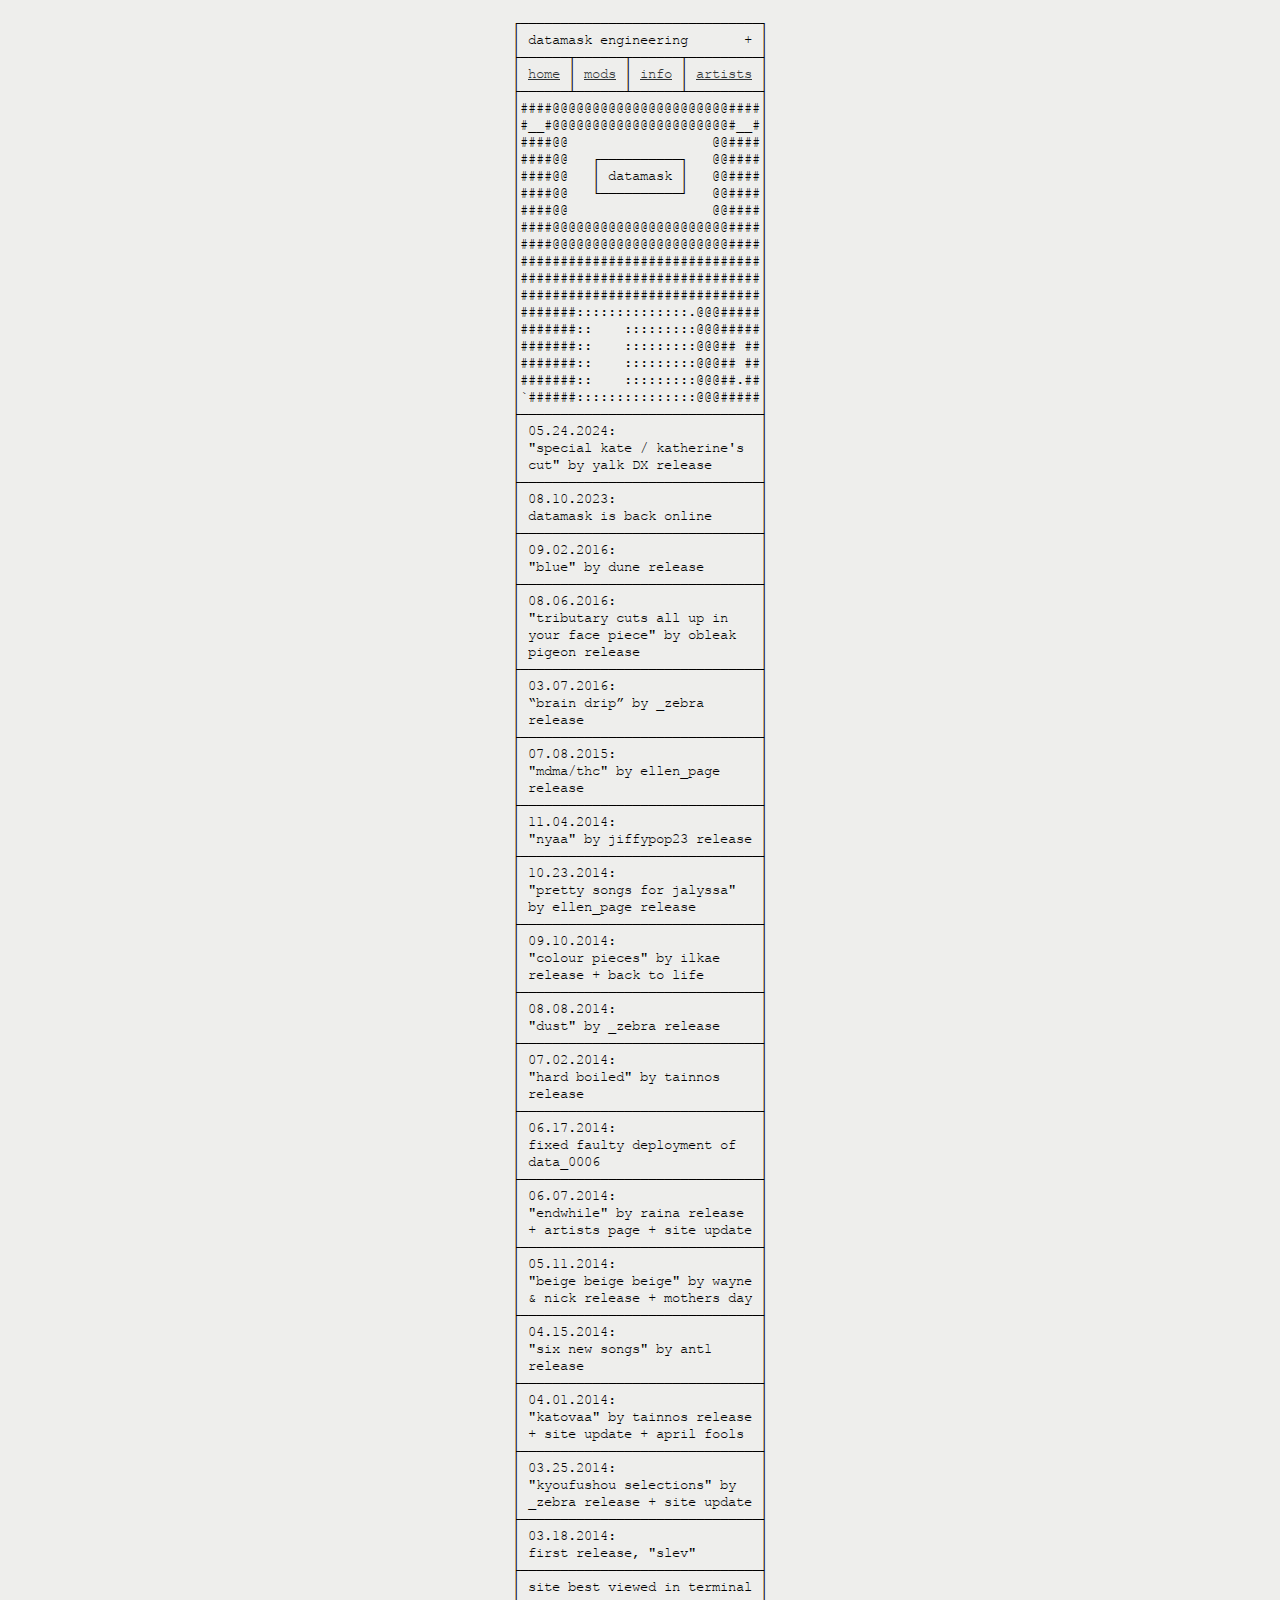
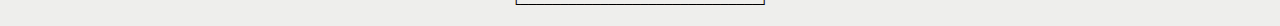
<file: index.html>
<!DOCTYPE html>
<html>
<title>datamask netlabel</title>
<meta name="datamask" content="datamask netlabel">
<meta name="viewport" content="width=device-width, initial-scale=1,minimum-scale=1,maximum-scale=1" />
<style type="text/css">
body { background-color: #eeeeec }

table,td,tr,th
{
	border:1px solid black
	border-collapse:collapse;
}
a {
	color: #2e3436;
	text-decoration: underline; /* no underline */
}

@font-face {
  font-family: Courier;
  src: url(courier.ttf);
}
	
*{
	font-family:"Courier", monospace;
	font-size: 14px;
	letter-spacing: normal;
}
</style>


<body>
<meta charset="UTF-8">
<div align="center">
<pre>
┌──────────────────────────────┐
│ datamask engineering       + │
├──────┬──────┬──────┬─────────┤
│ <a href="http://datamaskengineering.net" target="_self">home</a> │ <a href="mods" target="_self">mods</a> │ <a href="info" target="_self">info</a> │ <a href="artists" target="_self">artists</a> │
├──────┴──────┴──────┴─────────┤
│####@@@@@@@@@@@@@@@@@@@@@@####│
│#__#@@@@@@@@@@@@@@@@@@@@@@#__#│
│####@@                  @@####│
│####@@   ┌──────────┐   @@####│
│####@@   │ datamask │   @@####│
│####@@   └──────────┘   @@####│
│####@@                  @@####│
│####@@@@@@@@@@@@@@@@@@@@@@####│
│####@@@@@@@@@@@@@@@@@@@@@@####│
│##############################│
│##############################│
│##############################│
│#######::::::::::::::.@@@#####│
│#######::    :::::::::@@@#####│
│#######::    :::::::::@@@## ##│
│#######::    :::::::::@@@## ##│
│#######::    :::::::::@@@##.##│
│`######:::::::::::::::@@@#####│
├──────────────────────────────┤
│ 05.24.2024:                  │
│ "special kate / katherine's  │
│ cut" by yalk DX release      │
├──────────────────────────────┤
│ 08.10.2023:                  │
│ datamask is back online      │
├──────────────────────────────┤
│ 09.02.2016:                  │
│ "blue" by dune release       │
├──────────────────────────────┤
│ 08.06.2016:                  │
│ "tributary cuts all up in    │
│ your face piece" by obleak   │
│ pigeon release               │
├──────────────────────────────┤
│ 03.07.2016:                  │
│ “brain drip” by _zebra       │
│ release                      │
├──────────────────────────────┤
│ 07.08.2015:                  │
│ "mdma/thc" by ellen_page     │
│ release                      │
├──────────────────────────────┤
│ 11.04.2014:                  │
│ "nyaa" by jiffypop23 release │
├──────────────────────────────┤
│ 10.23.2014:                  │
│ "pretty songs for jalyssa"   │
│ by ellen_page release        │
├──────────────────────────────┤
│ 09.10.2014:                  │
│ "colour pieces" by ilkae     │
│ release + back to life       │
├──────────────────────────────┤
│ 08.08.2014:                  │
│ "dust" by _zebra release     │
├──────────────────────────────┤
│ 07.02.2014:                  │
│ "hard boiled" by tainnos     │
│ release                      │
├──────────────────────────────┤
│ 06.17.2014:                  │
│ fixed faulty deployment of   │
│ data_0006                    │
├──────────────────────────────┤
│ 06.07.2014:                  │
│ "endwhile" by raina release  │
│ + artists page + site update │
├──────────────────────────────┤
│ 05.11.2014:                  │
│ "beige beige beige" by wayne │
│ & nick release + mothers day │
├──────────────────────────────┤
│ 04.15.2014:                  │
│ "six new songs" by ant1      │
│ release                      │
├──────────────────────────────┤
│ 04.01.2014:                  │
│ "katovaa" by tainnos release │
│ + site update + april fools  │
├──────────────────────────────┤
│ 03.25.2014:                  │
│ "kyoufushou selections" by   │
│ _zebra release + site update │
├──────────────────────────────┤
│ 03.18.2014:                  │
│ first release, "slev"        │
├──────────────────────────────┤
│ site best viewed in terminal │
└──────────────────────────────┘
</pre>
</div>
</body>
</html>
</file>
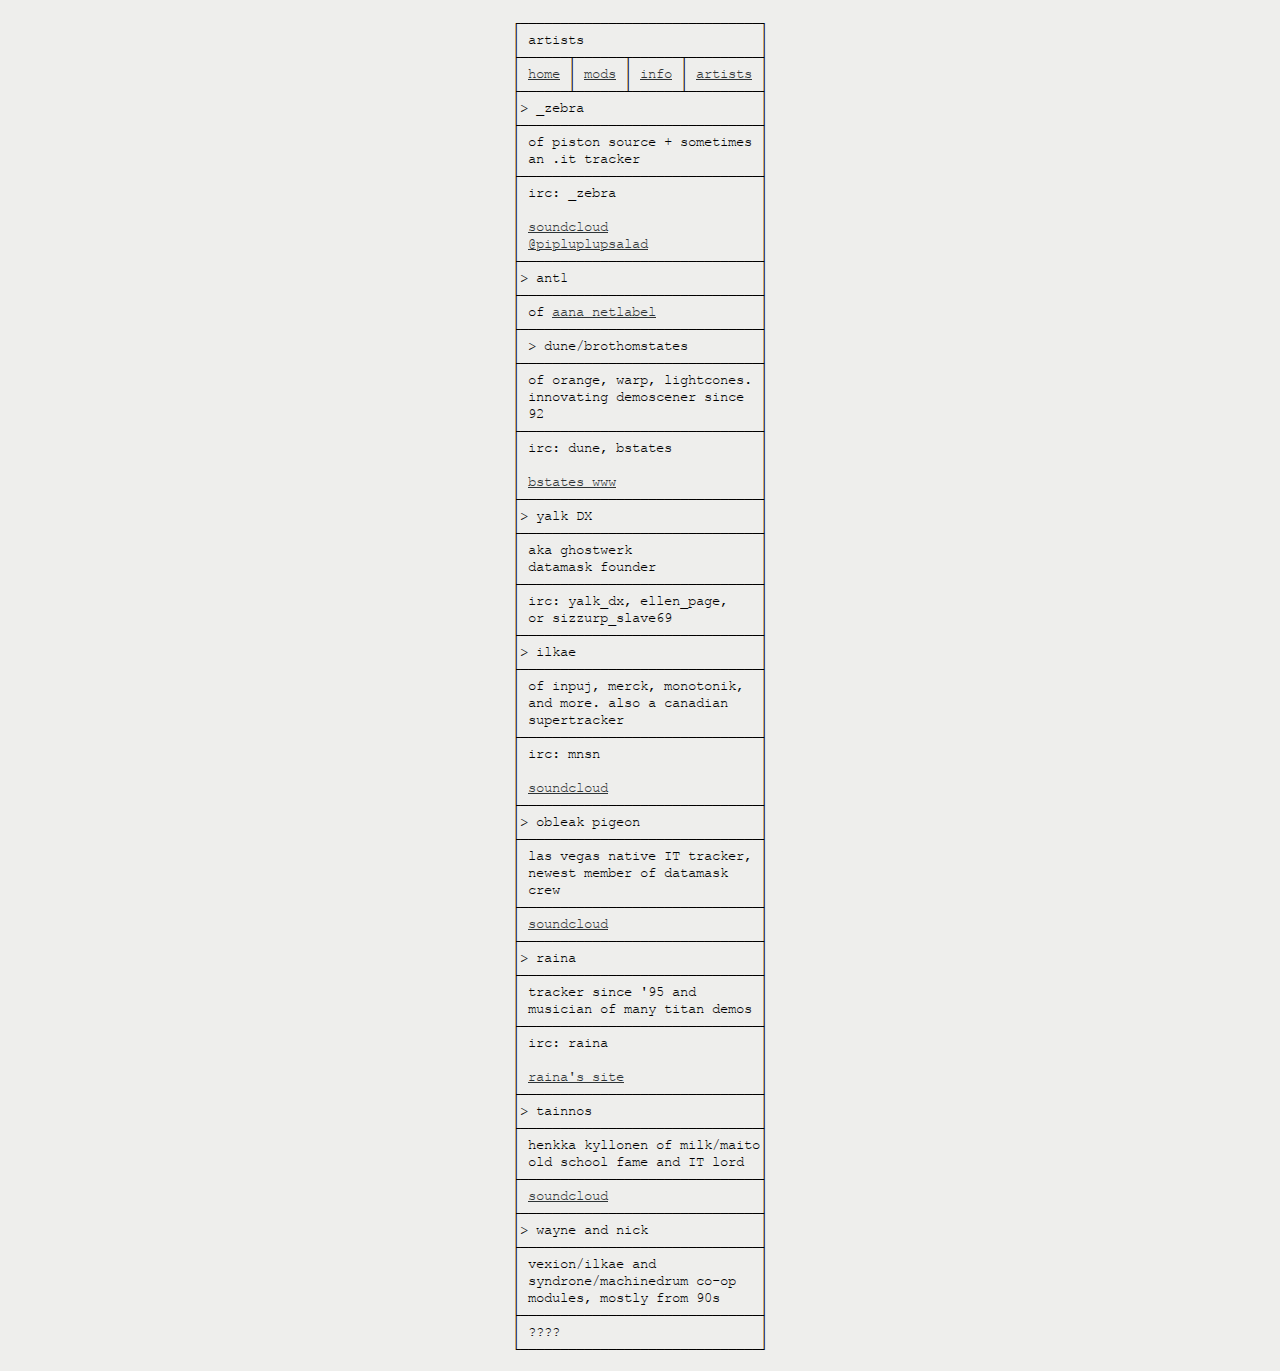
<file: artists.html>
<!DOCTYPE html>

<html>
<title>datamask netlabel</title>
<meta name="datamask" content="datamask netlabel">
<meta name="viewport" content="width=device-width, initial-scale=1,minimum-scale=1,maximum-scale=1" />
<style type="text/css">
body { background-color: #eeeeec }
table,td,tr,th
{
	border:1px solid black
	border-collapse:collapse;
}
a {
	  color: #2e3436;
	    text-decoration: underline; /* no underline */
}
	
@font-face {
  font-family: Courier;
  src: url(courier.ttf);
}
	
*{
	font-family:"Courier", monospace;
	font-size: 14px;
	letter-spacing: normal;
}
</style>


<body>
<meta charset="UTF-8">
<div align="center">
<pre>
┌──────────────────────────────┐
│ artists                      │
├──────┬──────┬──────┬─────────┤
│ <a href="http://datamaskengineering.net" target="_self">home</a> │ <a href="mods" target="_self">mods</a> │ <a href="info" target="_self">info</a> │ <a href="artists" target="_self">artists</a> │
├──────┴──────┴──────┴─────────┤
│> _zebra                      │
├──────────────────────────────┤
│ of piston source + sometimes │
│ an .it tracker               │
├──────────────────────────────┤
│ irc: _zebra                  │
│                              │
│ <a href="https://soundcloud.com/zebra-9" target="_self">soundcloud</a>                   │
│ <a href="https://twitter.com/pipluplupsalad" target="_self">@pipluplupsalad</a>              │
├──────────────────────────────┤
│> ant1                        │
├──────────────────────────────┤
│ of <a href="http://aanaaanaaanaaana.net/" target="_self">aana netlabel</a>             │
├──────────────────────────────┤
│ > dune/brothomstates         │
├──────────────────────────────┤
│ of orange, warp, lightcones. │
│ innovating demoscener since  │
│ 92                           │
├──────────────────────────────┤
│ irc: dune, bstates           │
│                              │
│ <a href="http://www.brothomstates.com/" target="_self">bstates www</a>                  │
├──────────────────────────────┤
│> yalk DX                     │
├──────────────────────────────┤
│ aka ghostwerk                │
│ datamask founder             │
├──────────────────────────────┤
│ irc: yalk_dx, ellen_page,    │
│ or sizzurp_slave69           │
├──────────────────────────────┤
│> ilkae                       │
├──────────────────────────────┤
│ of inpuj, merck, monotonik,  │
│ and more. also a canadian    │
│ supertracker                 │
├──────────────────────────────┤
│ irc: mnsn                    │
│                              │
│ <a href="https://soundcloud.com/ilkae" target="_self">soundcloud</a>                   │
├──────────────────────────────┤
│> obleak pigeon               │
├──────────────────────────────┤
│ las vegas native IT tracker, │
│ newest member of datamask    │
│ crew                         │
├──────────────────────────────┤
│ <a href="https://soundcloud.com/obleak-pigeon" target="_self">soundcloud</a>                   │
├──────────────────────────────┤
│> raina                       │
├──────────────────────────────┤
│ tracker since '95 and        │
│ musician of many titan demos │
├──────────────────────────────┤
│ irc: raina                   │
│                              │
│ <a href="http://raina.kapsi.fi/" target="_self">raina's site</a>                 │
├──────────────────────────────┤
│> tainnos                     │
├──────────────────────────────┤
│ henkka kyllonen of milk/maito│
│ old school fame and IT lord  │
├──────────────────────────────┤
│ <a href="https://soundcloud.com/tainnos" target="_self">soundcloud</a>                   │
├──────────────────────────────┤
│> wayne and nick              │
├──────────────────────────────┤
│ vexion/ilkae and             │
│ syndrone/machinedrum co-op   │
│ modules, mostly from 90s     │
├──────────────────────────────┤
│ ????                         │
└──────────────────────────────┘
</pre>
</div>
</body>
</html>
</file>
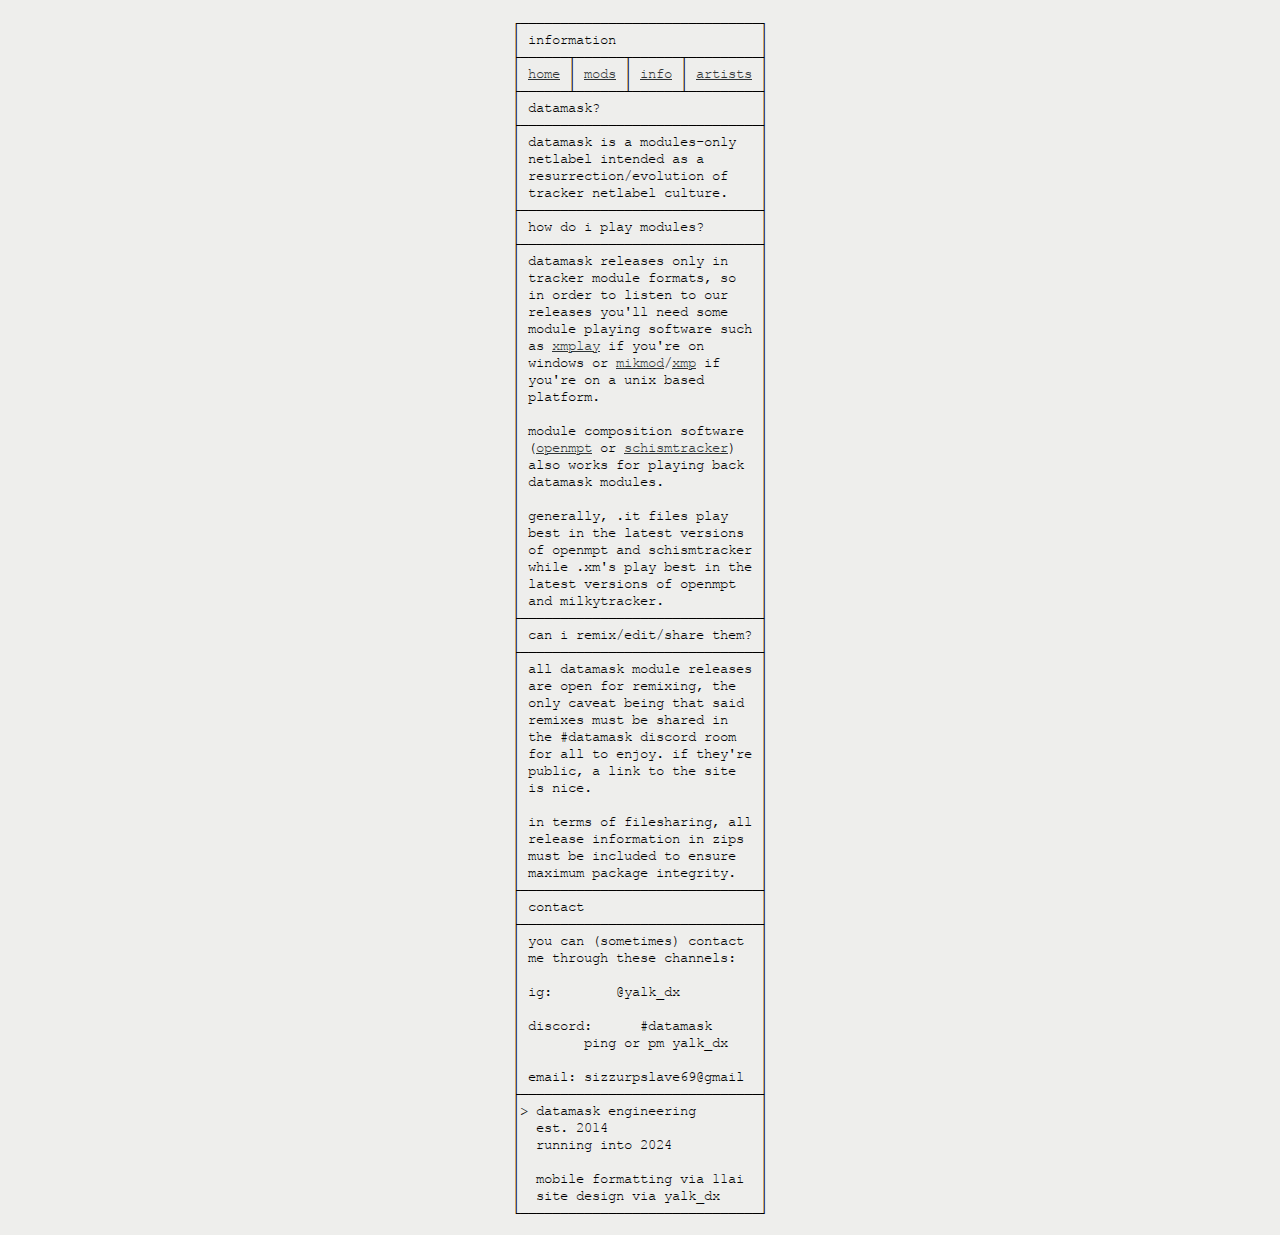
<file: info.html>
<!DOCTYPE html>
<html>
<title>datamask netlabel</title>
<meta name="datamask" content="datamask netlabel">
<meta name="viewport" content="width=device-width, initial-scale=1,minimum-scale=1,maximum-scale=1" />
<style type="text/css">
body { background-color: #eeeeec }
table,td,tr,th
{
	        border:1px solid black
		        border-collapse:collapse;
}
a {
	          color: #2e3436;
		              text-decoration: underline; /* no underline */
}
@font-face {
  font-family: Courier;
  src: url(courier.ttf);
}
	
*{
	font-family:"Courier", monospace;
	font-size: 14px;
	letter-spacing: normal;
}
</style>


<body>
<meta charset="UTF-8">
<div align="center">
<pre>
┌──────────────────────────────┐
│ information                  │
├──────┬──────┬──────┬─────────┤
│ <a href="http://datamaskengineering.net" target="_self">home</a> │ <a href="mods" target="_self">mods</a> │ <a href="info" target="_self">info</a> │ <a href="artists" target="_self">artists</a> │
├──────┴──────┴──────┴─────────┤
│ datamask?                    │
├──────────────────────────────┤
│ datamask is a modules-only   │
│ netlabel intended as a       │
│ resurrection/evolution of    │
│ tracker netlabel culture.    │
├──────────────────────────────┤
│ how do i play modules?       │
├──────────────────────────────┤
│ datamask releases only in    │
│ tracker module formats, so   │
│ in order to listen to our    │
│ releases you'll need some    │
│ module playing software such │
│ as <a href="http://www.un4seen.com/" target="_self">xmplay</a> if you're on       │
│ windows or <a href="http://mikmod.sourceforge.net/" target="_self">mikmod</a>/<a href="http://xmp.sourceforge.net/" target="_self">xmp</a> if     │
│ you're on a unix based       │
│ platform.                    │
│                              │
│ module composition software  │
│ (<a href="http://openmpt.org/" target="_self">openmpt</a> or <a href="http://schismtracker.org/" target="_self">schismtracker</a>)   │
│ also works for playing back  │
│ datamask modules.            │
│                              │
│ generally, .it files play    │
│ best in the latest versions  │
│ of openmpt and schismtracker │
│ while .xm's play best in the │
│ latest versions of openmpt   │
│ and milkytracker.            │
├──────────────────────────────┤
│ can i remix/edit/share them? │
├──────────────────────────────┤
│ all datamask module releases │
│ are open for remixing, the   │
│ only caveat being that said  │
│ remixes must be shared in    │
│ the #datamask discord room   │
│ for all to enjoy. if they're │
│ public, a link to the site   │
│ is nice.                     │
│                              │
│ in terms of filesharing, all │
│ release information in zips  │
│ must be included to ensure   │
│ maximum package integrity.   │
├──────────────────────────────┤
│ contact                      │
├──────────────────────────────┤
│ you can (sometimes) contact  │
│ me through these channels:   │
│                              │
│ ig:        @yalk_dx          │
│                              │
│ discord:      #datamask      │
│        ping or pm yalk_dx    │
│                              │
│ email: sizzurpslave69@gmail  │
├──────────────────────────────┤
│> datamask engineering        │
│  est. 2014                   │
│  running into 2024           │
│                              │
│  mobile formatting via 11ai  │
│  site design via yalk_dx     │
└──────────────────────────────┘
</pre>
</div>
</body>
</html>
</file>
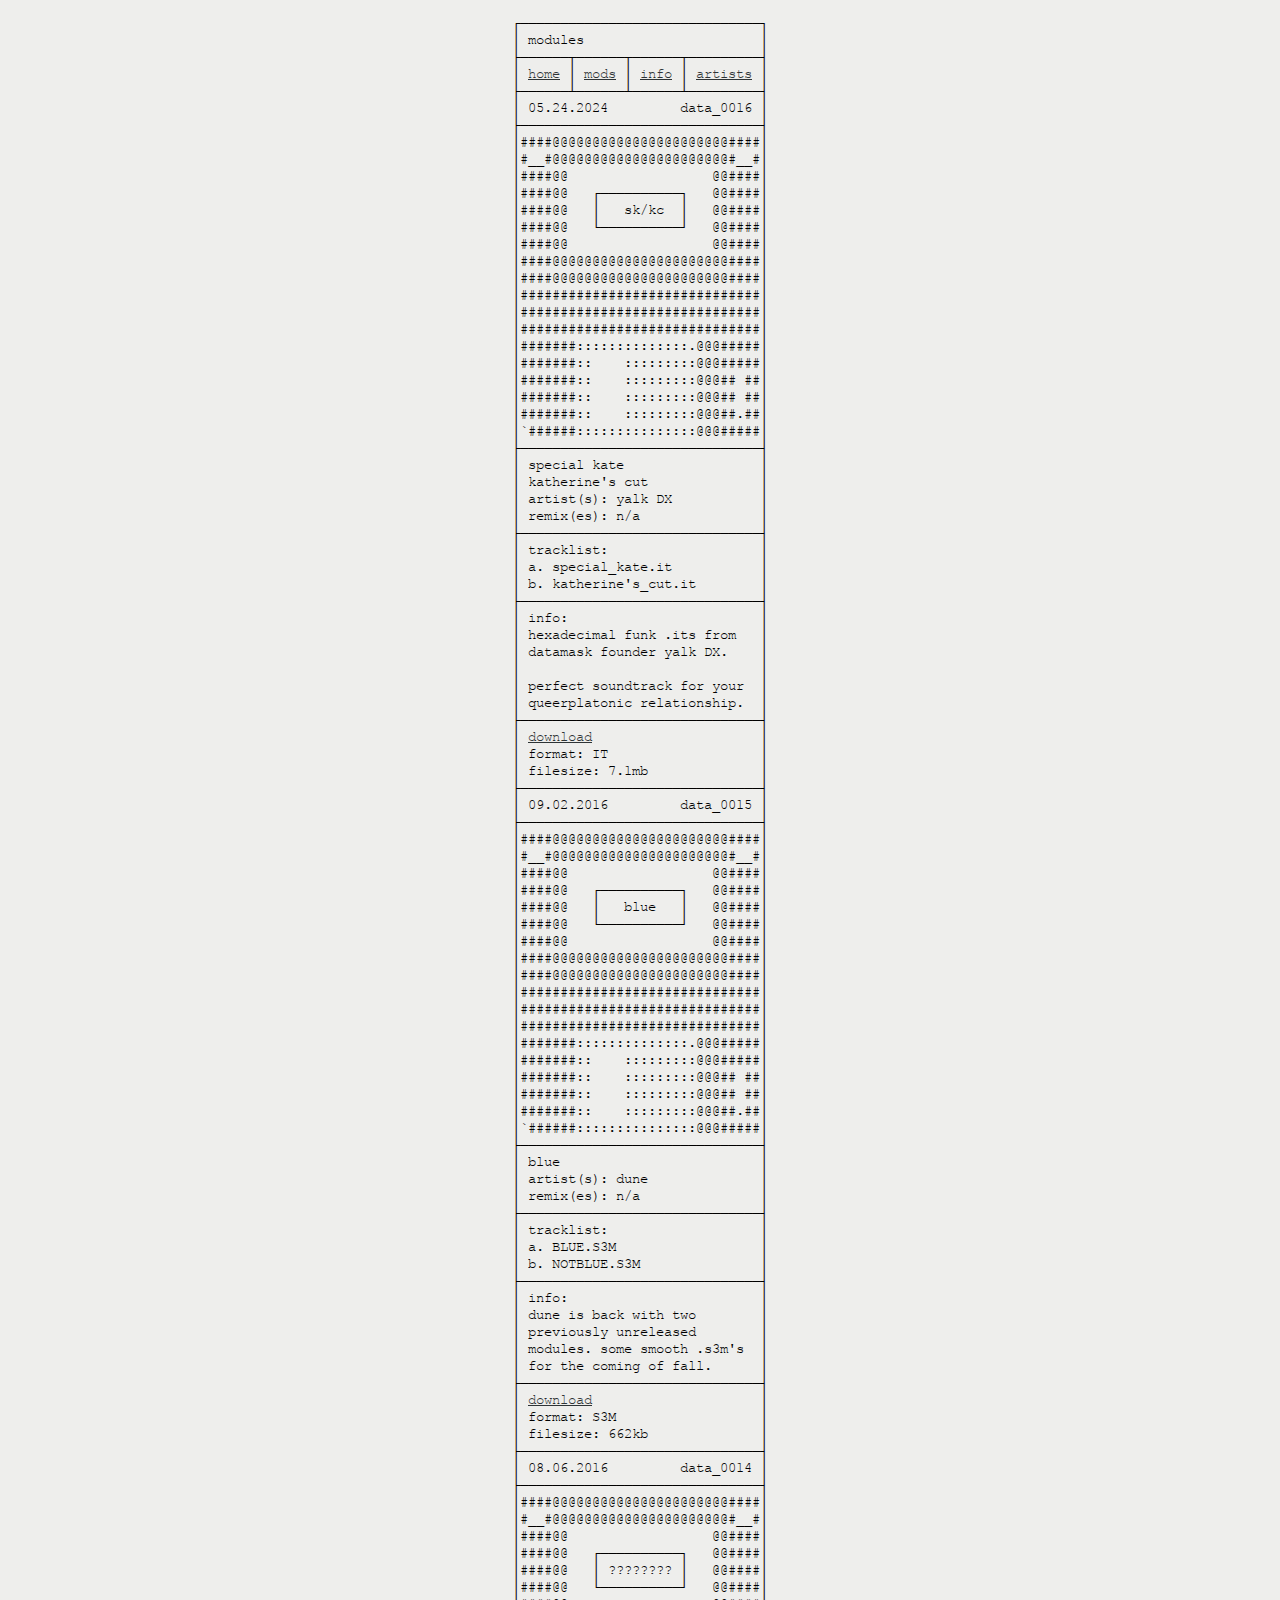
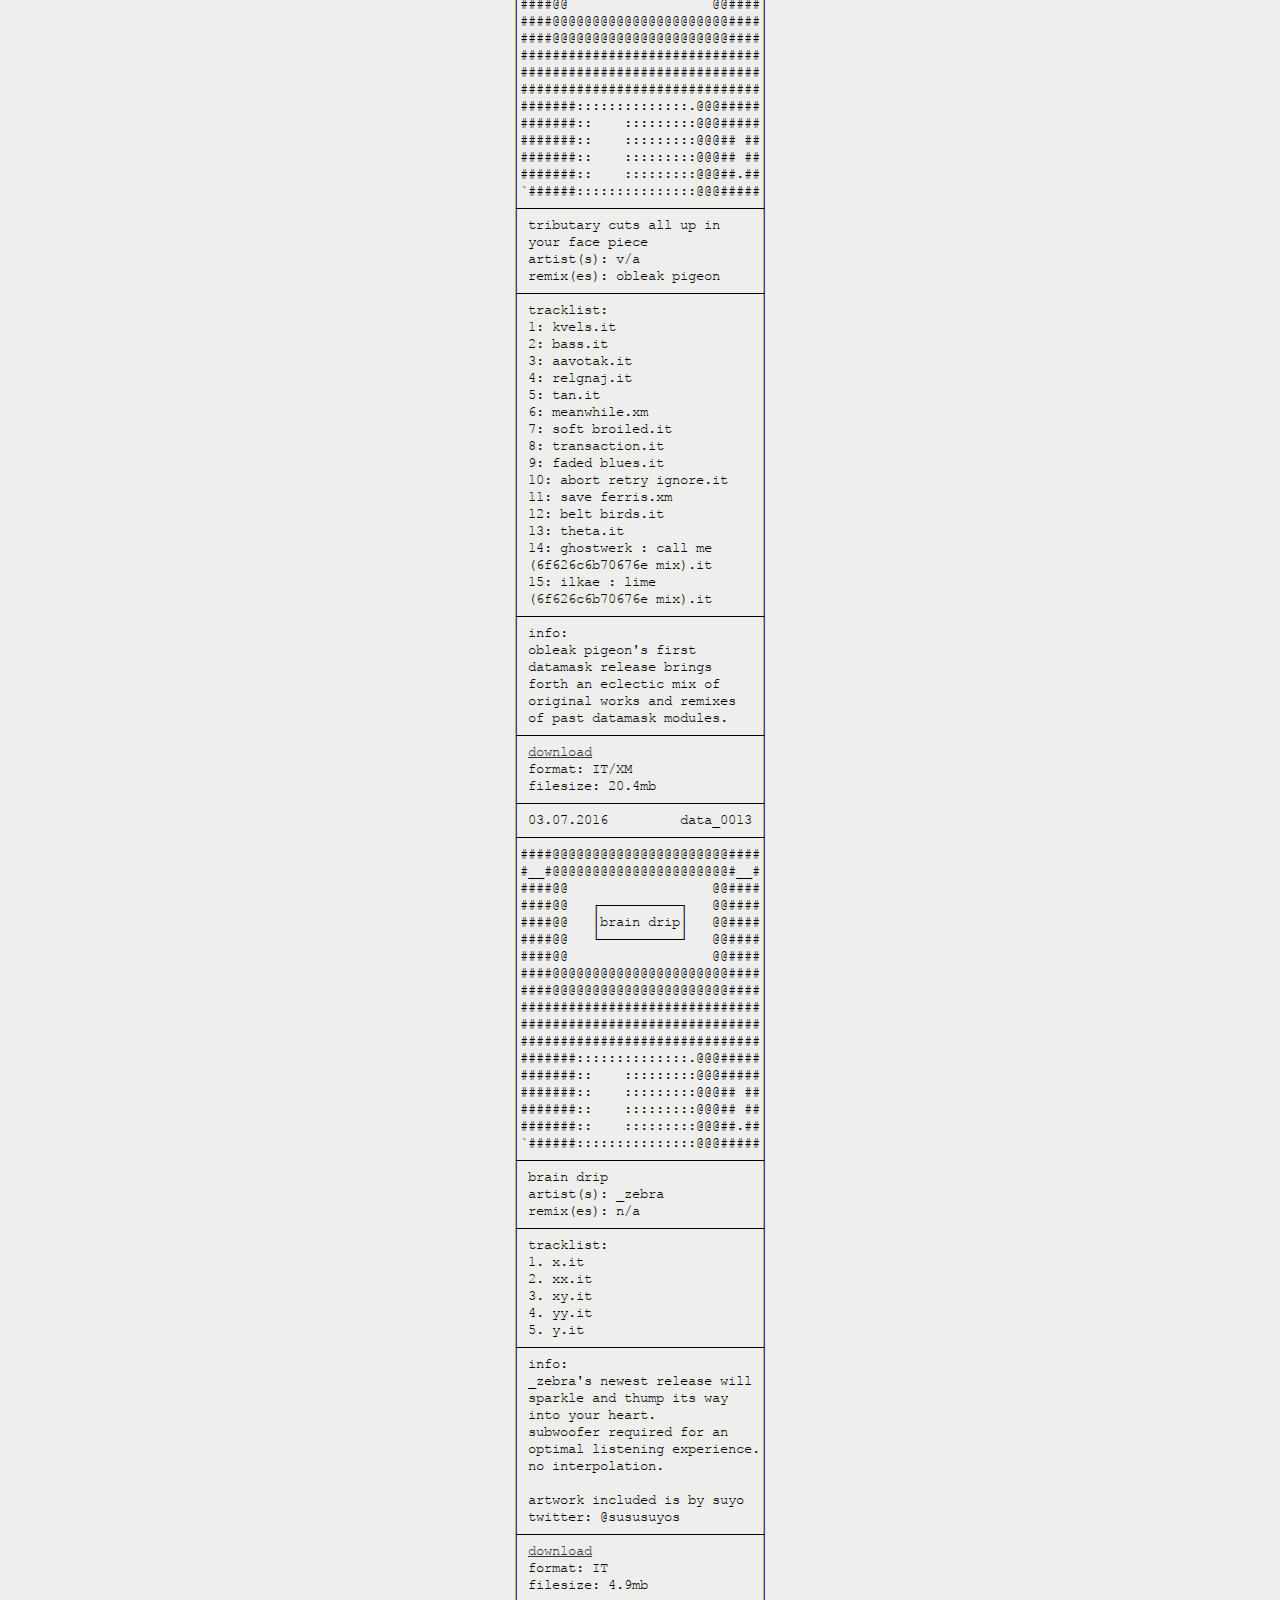
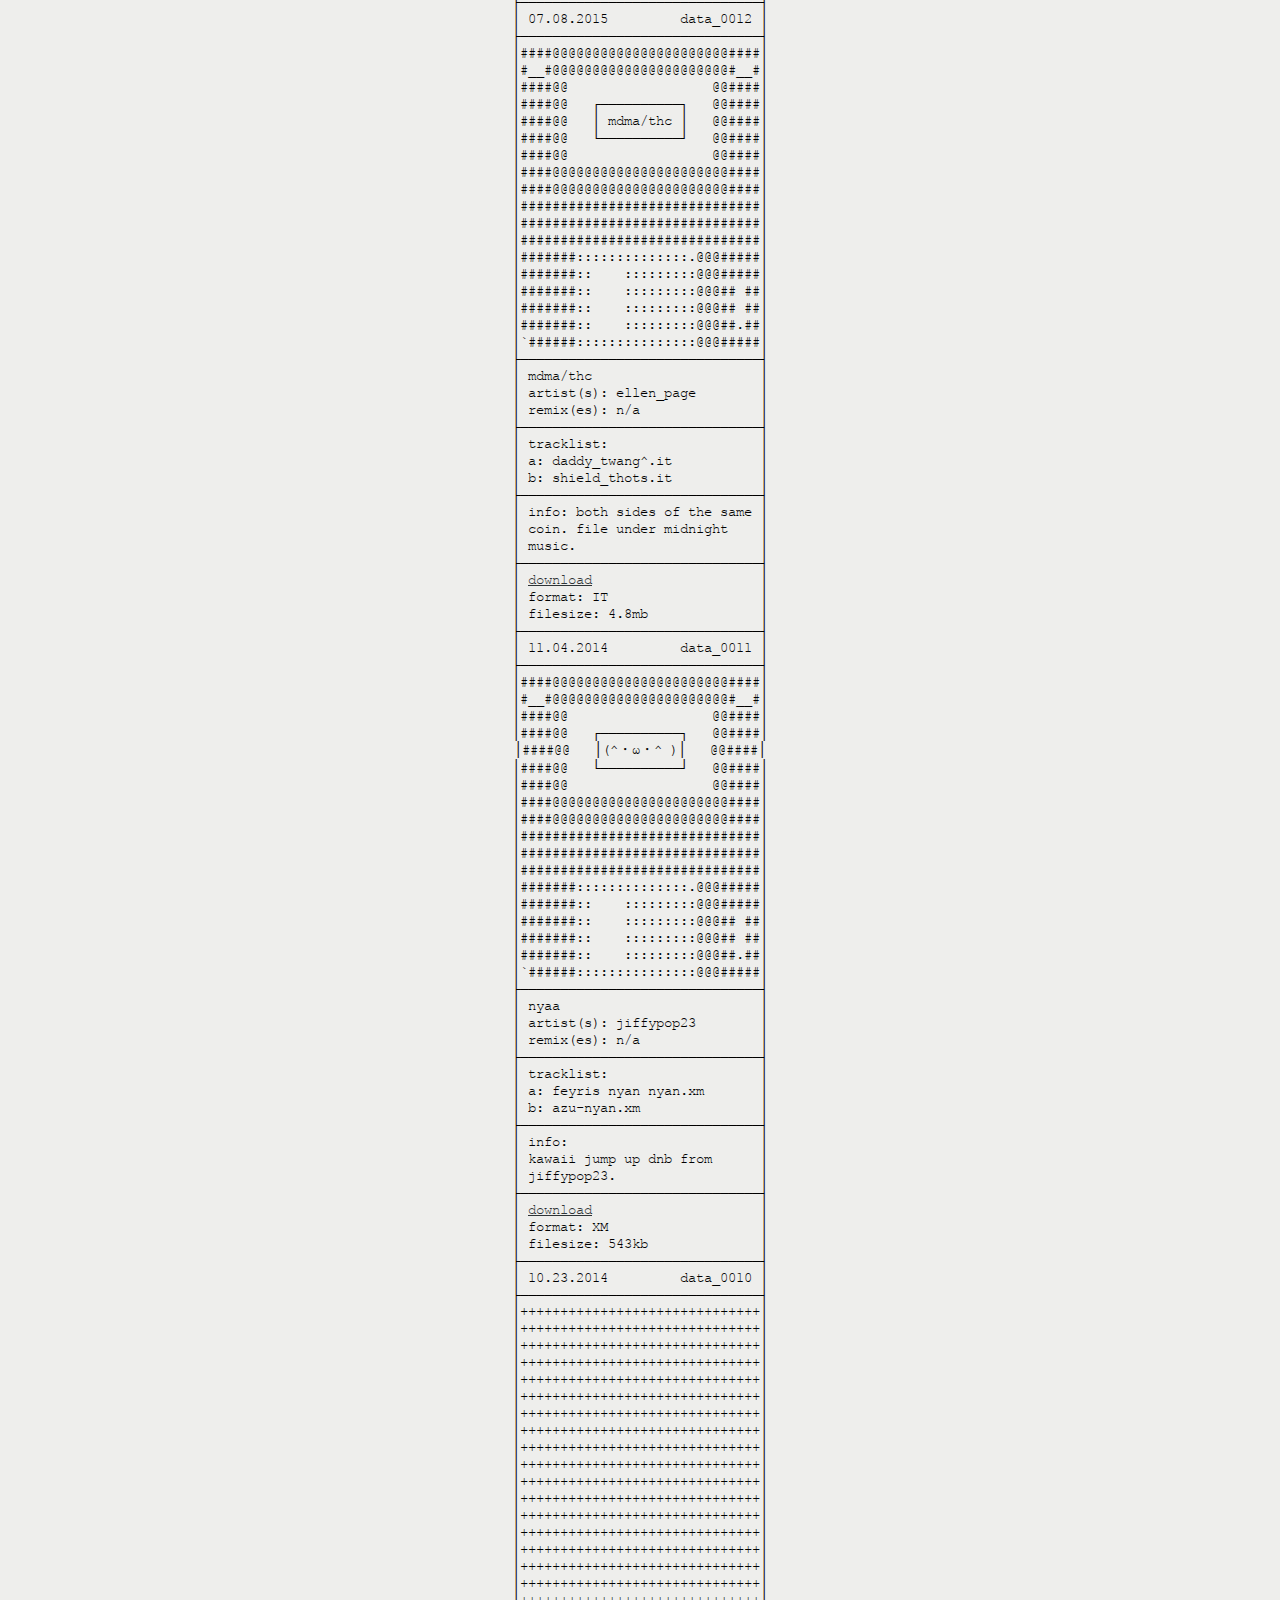
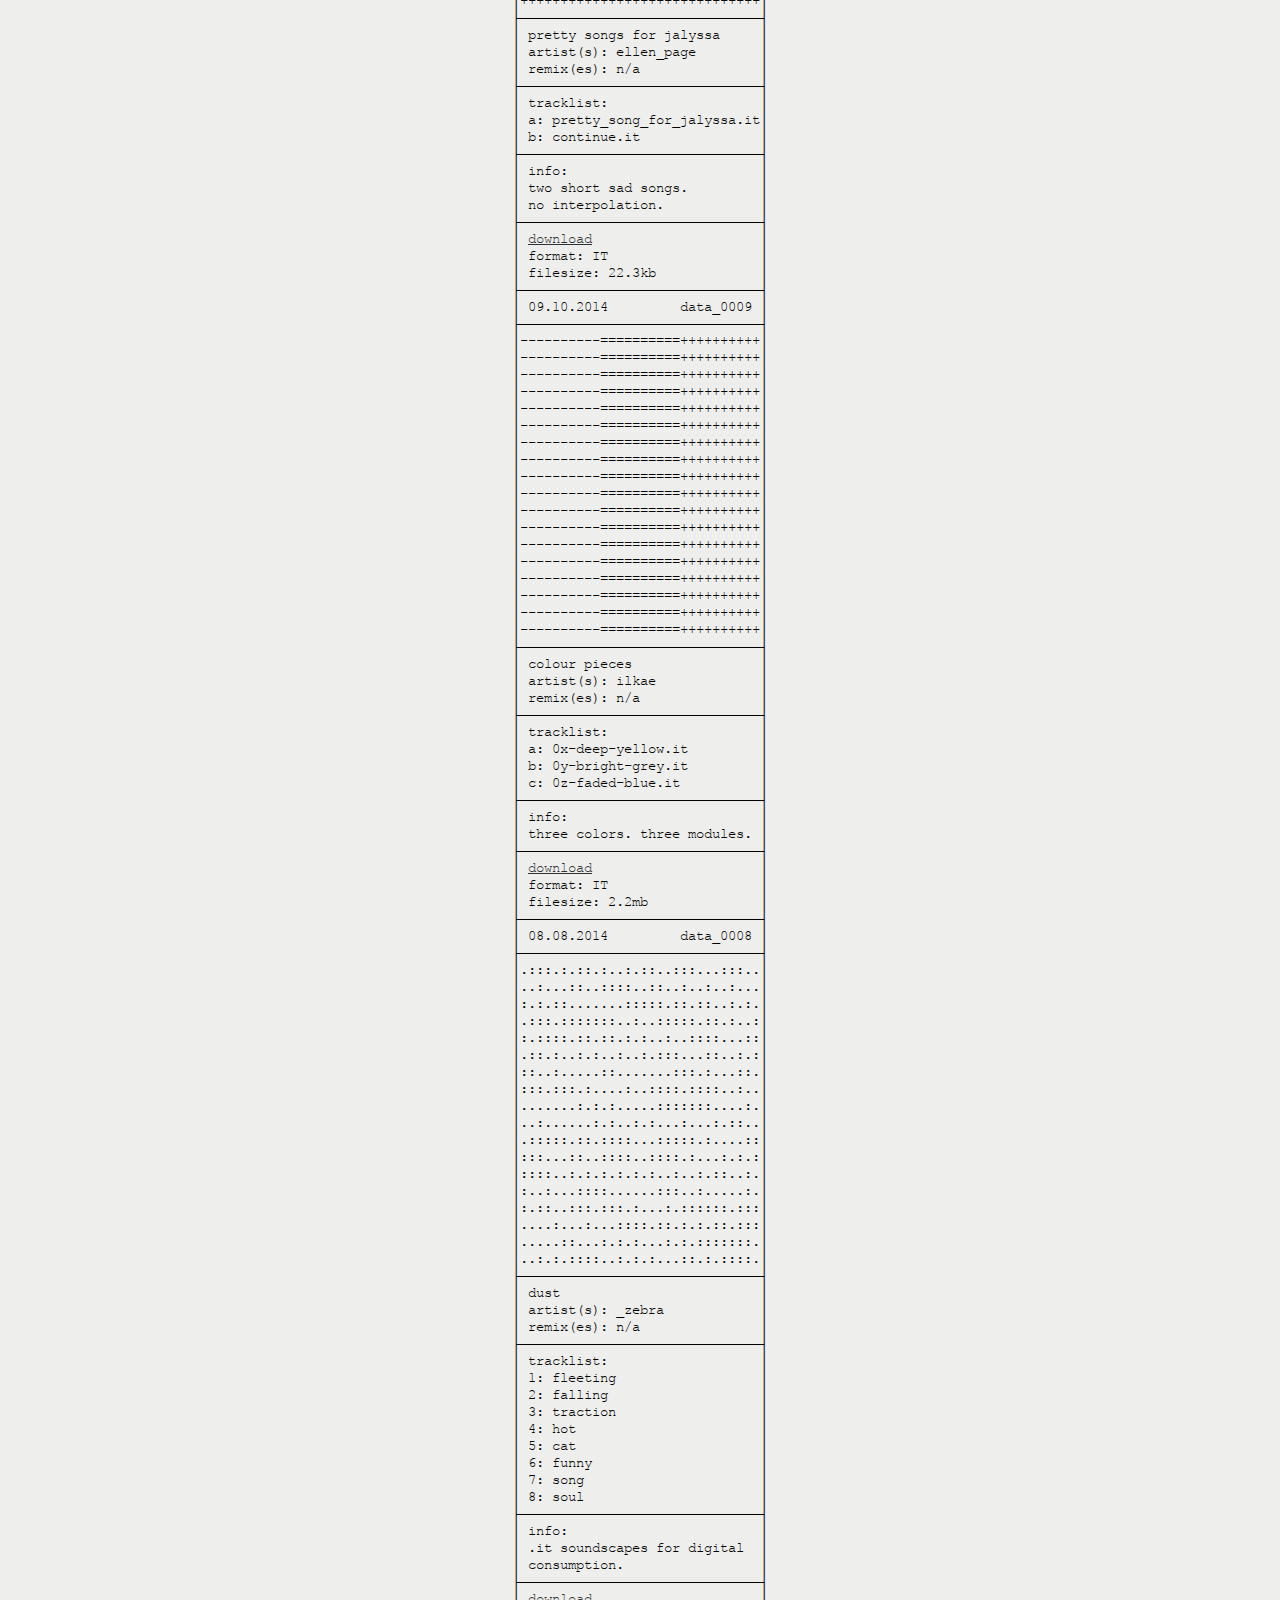
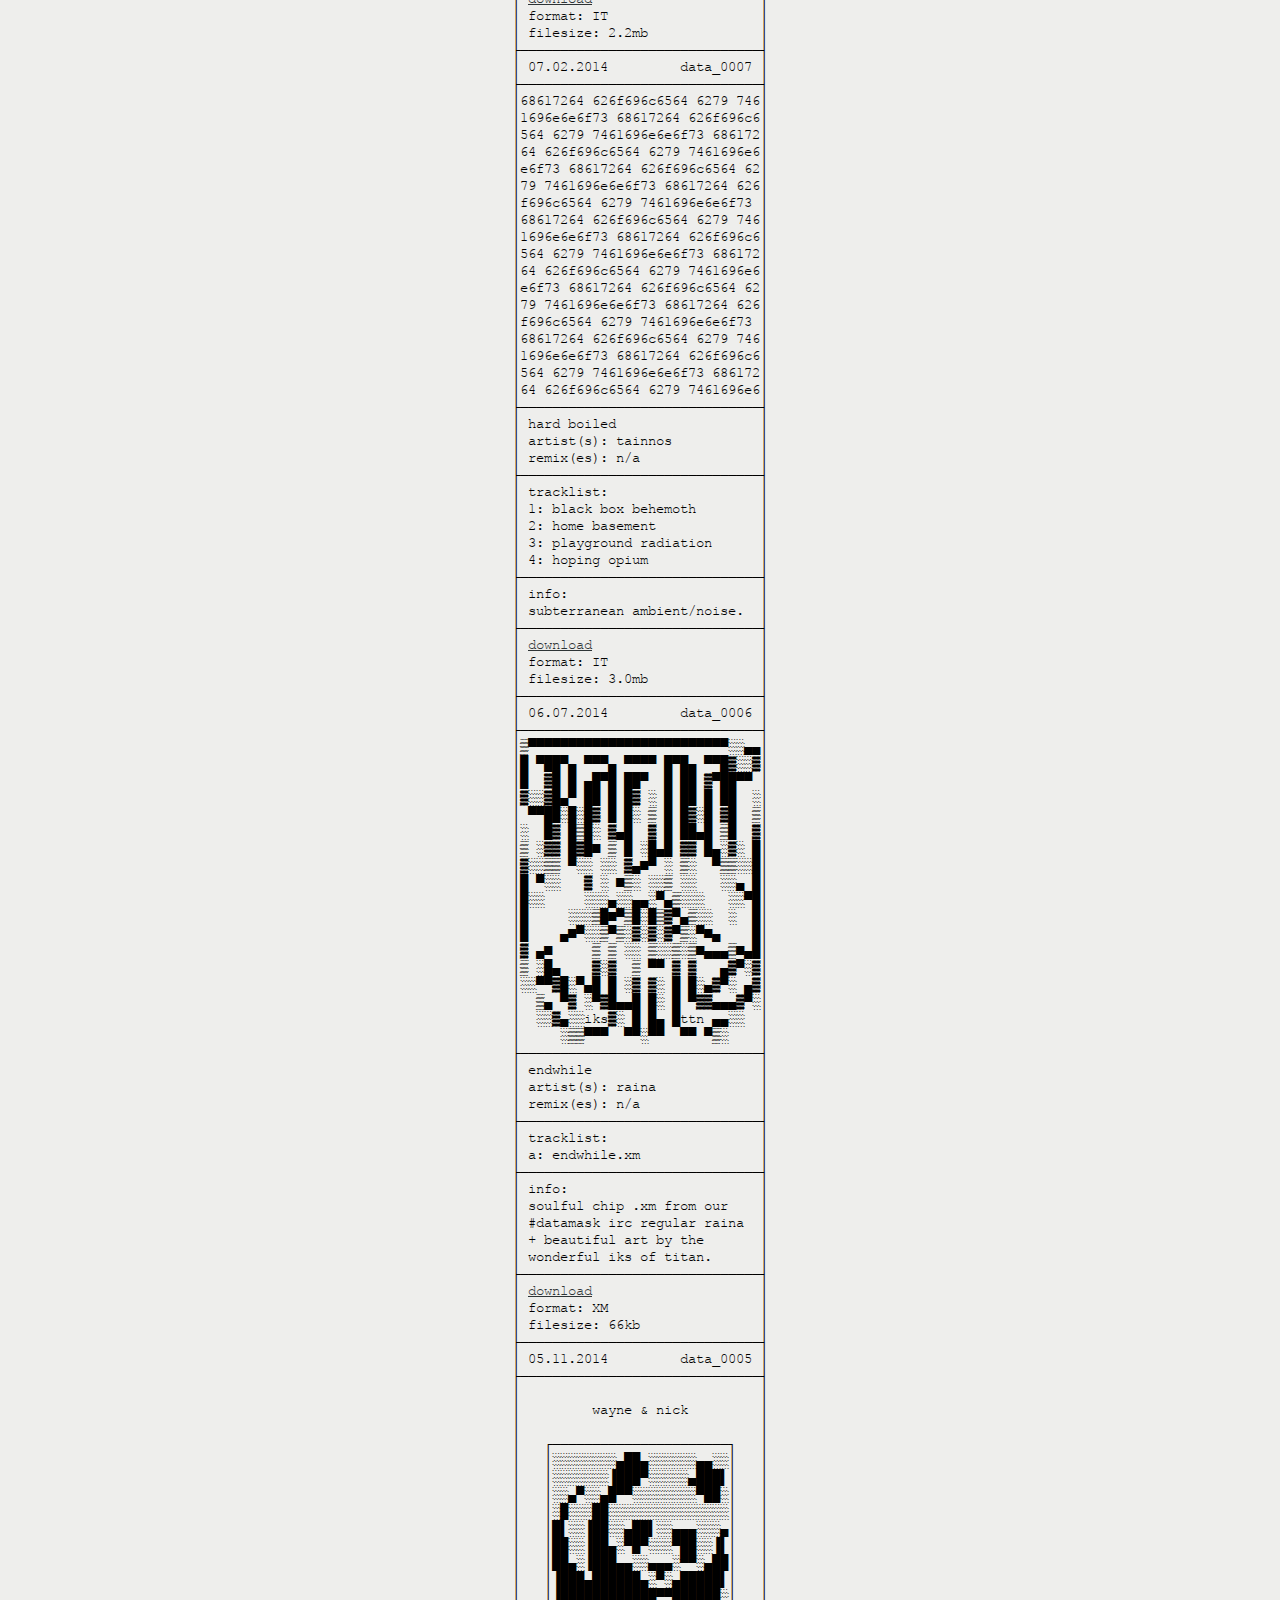
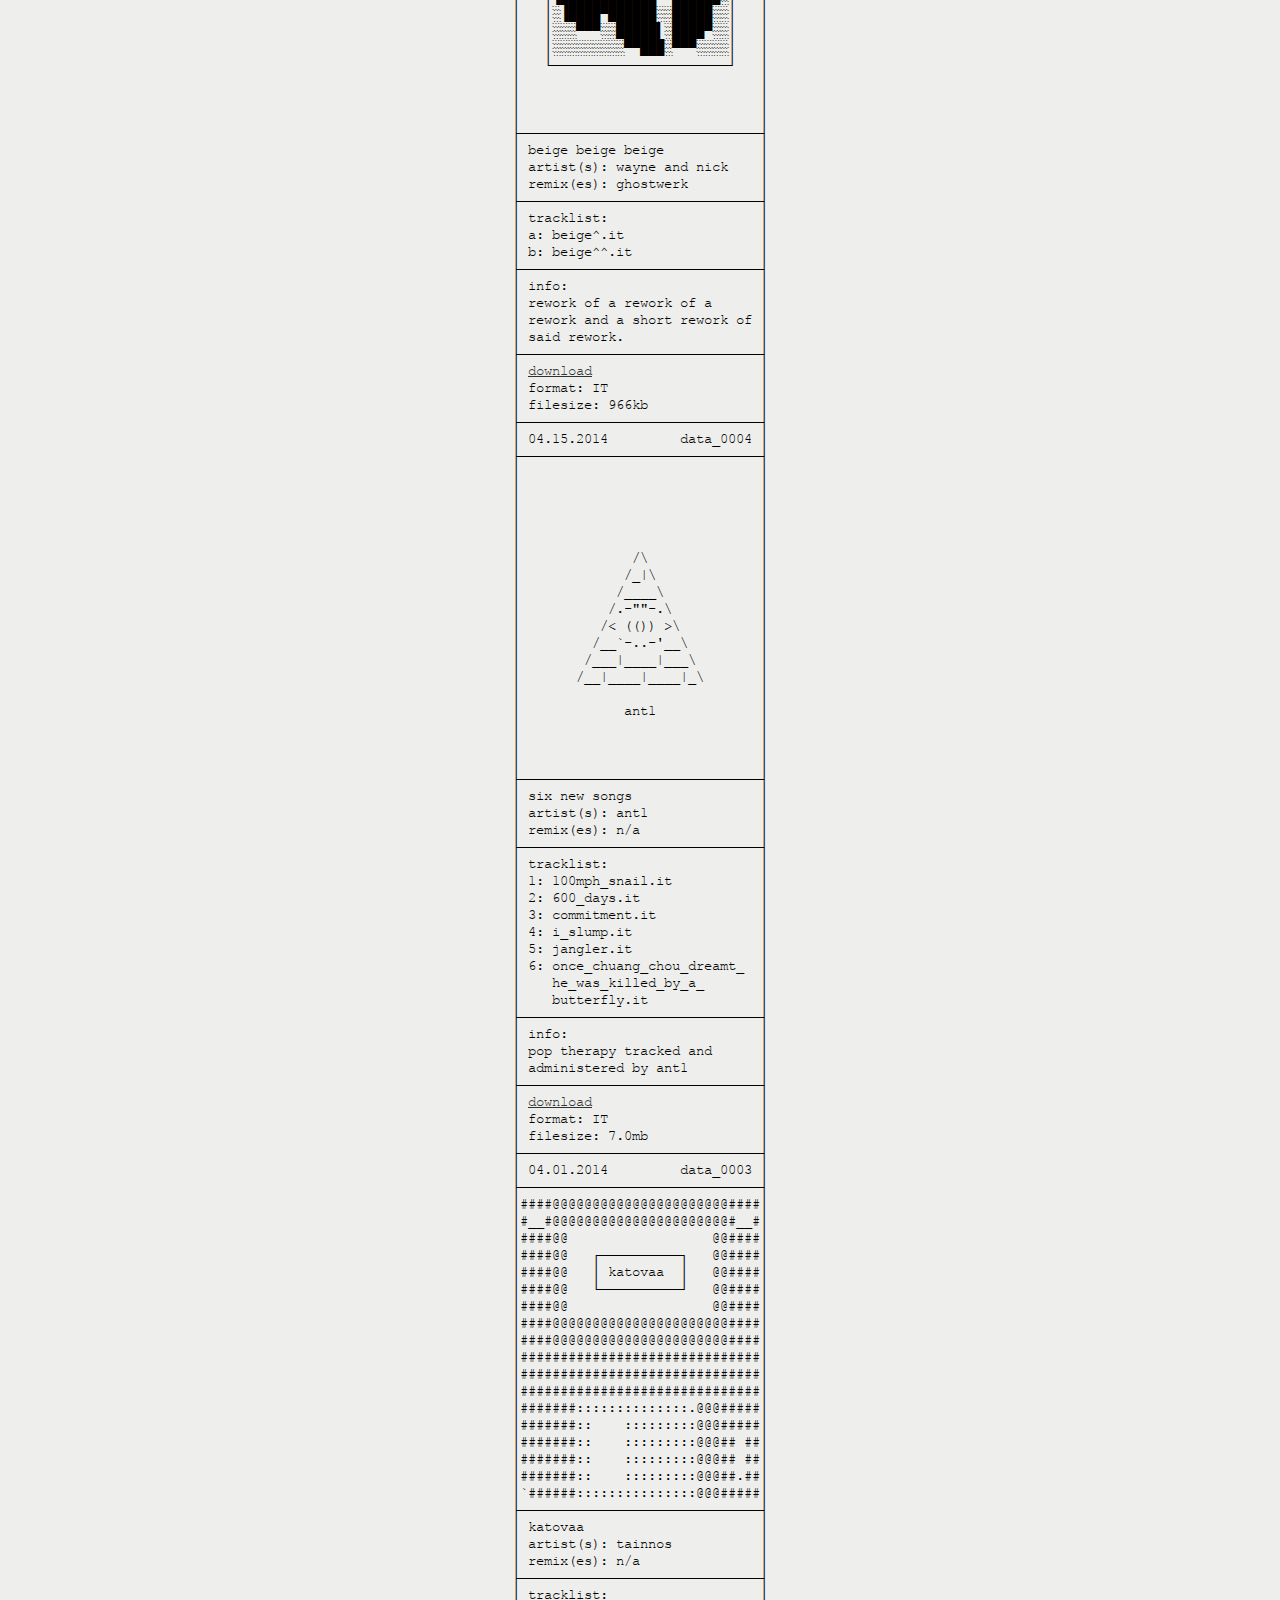
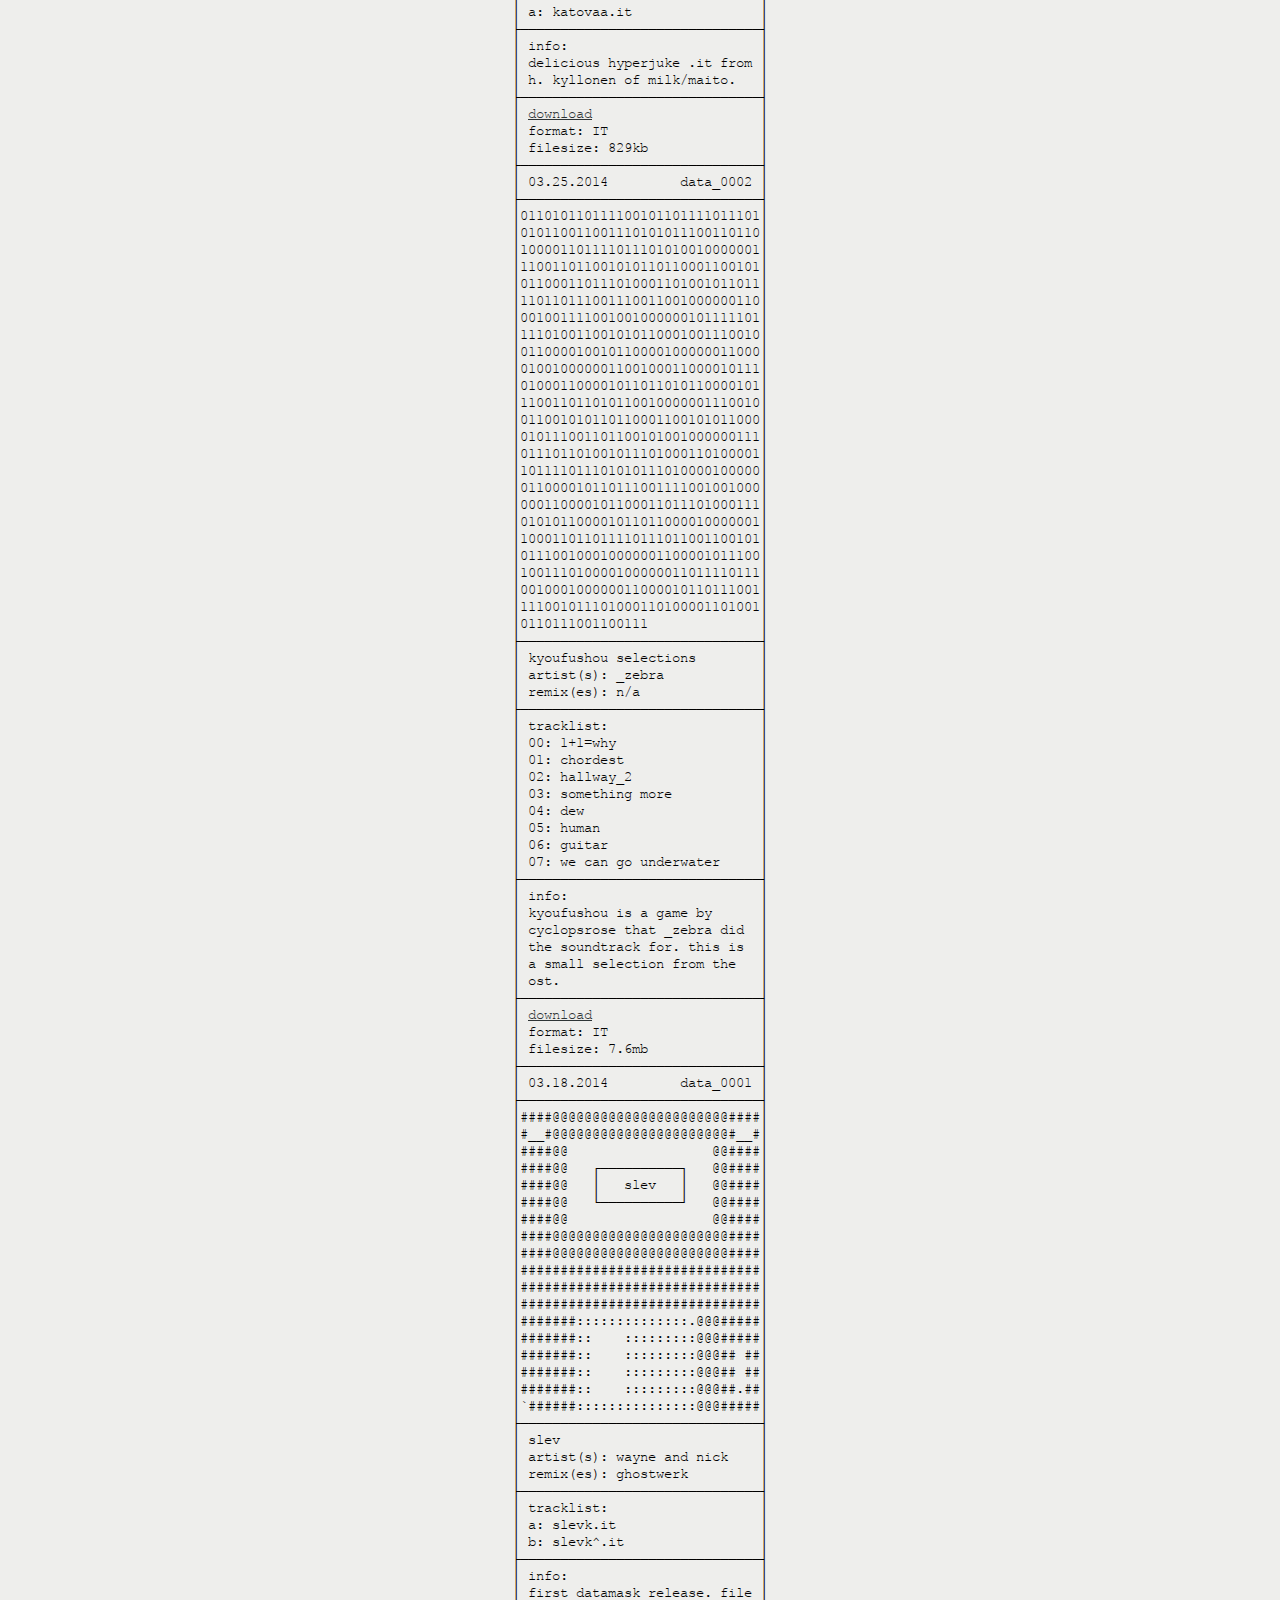
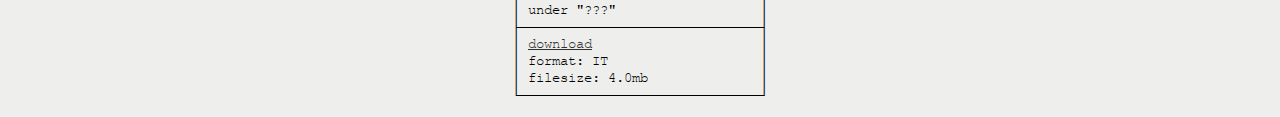
<file: mods.html>
<!DOCTYPE html>
<html>
<title>datamask netlabel</title>
<meta name="datamask" content="datamask netlabel">
<meta name="viewport" content="width=device-width, initial-scale=1,minimum-scale=1,maximum-scale=1" />
<style type="text/css">
body { background-color: #eeeeec }
table,td,tr,th
{
	        border:1px solid black
		        border-collapse:collapse;
}
a {
	          color: #2e3436;
		              text-decoration: underline; /* no underline */
}
	
@font-face {
  font-family: Courier;
  src: url(courier.ttf);
}
	
*{
	font-family:"Courier", monospace;
	font-size: 14px;
	letter-spacing: normal;
}
</style>


<body>
<meta charset="UTF-8">
<div align="center">
<pre>
┌──────────────────────────────┐
│ modules                      │
├──────┬──────┬──────┬─────────┤
│ <a href="http://datamaskengineering.net" target="_self">home</a> │ <a href="mods" target="_self">mods</a> │ <a href="info" target="_self">info</a> │ <a href="artists" target="_self">artists</a> │
├──────┴──────┴──────┴─────────┤
│ 05.24.2024         data_0016 │
├──────────────────────────────┤
│####@@@@@@@@@@@@@@@@@@@@@@####│
│#__#@@@@@@@@@@@@@@@@@@@@@@#__#│
│####@@                  @@####│
│####@@   ┌──────────┐   @@####│
│####@@   │   sk/kc  │   @@####│
│####@@   └──────────┘   @@####│
│####@@                  @@####│
│####@@@@@@@@@@@@@@@@@@@@@@####│
│####@@@@@@@@@@@@@@@@@@@@@@####│
│##############################│
│##############################│
│##############################│
│#######::::::::::::::.@@@#####│
│#######::    :::::::::@@@#####│
│#######::    :::::::::@@@## ##│
│#######::    :::::::::@@@## ##│
│#######::    :::::::::@@@##.##│
│`######:::::::::::::::@@@#####│
├──────────────────────────────┤
│ special kate                 │
│ katherine's cut              │
│ artist(s): yalk DX           │
│ remix(es): n/a               │
├──────────────────────────────┤
│ tracklist:                   │
│ a. special_kate.it           │
│ b. katherine's_cut.it        │
├──────────────────────────────┤
│ info:                        │
│ hexadecimal funk .its from   │
│ datamask founder yalk DX.    │
│                              │
│ perfect soundtrack for your  │
│ queerplatonic relationship.  │
├──────────────────────────────┤
│ <a href="/data_zipped/data_0016.zip" target="_self">download</a>                     │
│ format: IT                   │
│ filesize: 7.1mb              │
├──────────────────────────────┤
│ 09.02.2016         data_0015 │
├──────────────────────────────┤
│####@@@@@@@@@@@@@@@@@@@@@@####│
│#__#@@@@@@@@@@@@@@@@@@@@@@#__#│
│####@@                  @@####│
│####@@   ┌──────────┐   @@####│
│####@@   │   blue   │   @@####│
│####@@   └──────────┘   @@####│
│####@@                  @@####│
│####@@@@@@@@@@@@@@@@@@@@@@####│
│####@@@@@@@@@@@@@@@@@@@@@@####│
│##############################│
│##############################│
│##############################│
│#######::::::::::::::.@@@#####│
│#######::    :::::::::@@@#####│
│#######::    :::::::::@@@## ##│
│#######::    :::::::::@@@## ##│
│#######::    :::::::::@@@##.##│
│`######:::::::::::::::@@@#####│
├──────────────────────────────┤
│ blue                         │
│ artist(s): dune              │
│ remix(es): n/a               │
├──────────────────────────────┤
│ tracklist:                   │
│ a. BLUE.S3M                  │
│ b. NOTBLUE.S3M               │
├──────────────────────────────┤
│ info:                        │
│ dune is back with two        │
│ previously unreleased        │
│ modules. some smooth .s3m's  │
│ for the coming of fall.      │
├──────────────────────────────┤
│ <a href="/data_zipped/data_0015.zip" target="_self">download</a>                     │
│ format: S3M                  │
│ filesize: 662kb              │
├──────────────────────────────┤
│ 08.06.2016         data_0014 │
├──────────────────────────────┤
│####@@@@@@@@@@@@@@@@@@@@@@####│
│#__#@@@@@@@@@@@@@@@@@@@@@@#__#│
│####@@                  @@####│
│####@@   ┌──────────┐   @@####│
│####@@   │ ???????? │   @@####│
│####@@   └──────────┘   @@####│
│####@@                  @@####│
│####@@@@@@@@@@@@@@@@@@@@@@####│
│####@@@@@@@@@@@@@@@@@@@@@@####│
│##############################│
│##############################│
│##############################│
│#######::::::::::::::.@@@#####│
│#######::    :::::::::@@@#####│
│#######::    :::::::::@@@## ##│
│#######::    :::::::::@@@## ##│
│#######::    :::::::::@@@##.##│
│`######:::::::::::::::@@@#####│
├──────────────────────────────┤
│ tributary cuts all up in     │
│ your face piece              │
│ artist(s): v/a               │
│ remix(es): obleak pigeon     │
├──────────────────────────────┤
│ tracklist:                   │
│ 1: kvels.it                  │
│ 2: bass.it                   │
│ 3: aavotak.it                │
│ 4: relgnaj.it                │
│ 5: tan.it                    │
│ 6: meanwhile.xm              │
│ 7: soft broiled.it           │
│ 8: transaction.it            │
│ 9: faded blues.it            │
│ 10: abort retry ignore.it    │
│ 11: save ferris.xm           │
│ 12: belt birds.it            │
│ 13: theta.it                 │
│ 14: ghostwerk : call me      │
│ (6f626c6b70676e mix).it      │
│ 15: ilkae : lime             │
│ (6f626c6b70676e mix).it      │
├──────────────────────────────┤
│ info:                        │
│ obleak pigeon's first        │
│ datamask release brings      │
│ forth an eclectic mix of     │
│ original works and remixes   │
│ of past datamask modules.    │
├──────────────────────────────┤
│ <a href="/data_zipped/data_0014.zip" target="_self">download</a>                     │
│ format: IT/XM                │
│ filesize: 20.4mb             │
├──────────────────────────────┤
│ 03.07.2016         data_0013 │
├──────────────────────────────┤
│####@@@@@@@@@@@@@@@@@@@@@@####│
│#__#@@@@@@@@@@@@@@@@@@@@@@#__#│
│####@@                  @@####│
│####@@   ┌──────────┐   @@####│
│####@@   │brain drip│   @@####│
│####@@   └──────────┘   @@####│
│####@@                  @@####│
│####@@@@@@@@@@@@@@@@@@@@@@####│
│####@@@@@@@@@@@@@@@@@@@@@@####│
│##############################│
│##############################│
│##############################│
│#######::::::::::::::.@@@#####│
│#######::    :::::::::@@@#####│
│#######::    :::::::::@@@## ##│
│#######::    :::::::::@@@## ##│
│#######::    :::::::::@@@##.##│
│`######:::::::::::::::@@@#####│
├──────────────────────────────┤
│ brain drip                   │
│ artist(s): _zebra            │
│ remix(es): n/a               │
├──────────────────────────────┤
│ tracklist:                   │
│ 1. x.it                      │
│ 2. xx.it                     │
│ 3. xy.it                     │
│ 4. yy.it                     │
│ 5. y.it                      │
├──────────────────────────────┤
│ info:                        │
│ _zebra's newest release will │
│ sparkle and thump its way    │
│ into your heart.             │
│ subwoofer required for an    │
│ optimal listening experience.│
│ no interpolation.            │
│                              │
│ artwork included is by suyo  │
│ twitter: @sususuyos          │
├──────────────────────────────┤
│ <a href="/data_zipped/data_0013.zip" target="_self">download</a>                     │
│ format: IT                   │
│ filesize: 4.9mb              │
├──────────────────────────────┤
│ 07.08.2015         data_0012 │
├──────────────────────────────┤
│####@@@@@@@@@@@@@@@@@@@@@@####│
│#__#@@@@@@@@@@@@@@@@@@@@@@#__#│
│####@@                  @@####│
│####@@   ┌──────────┐   @@####│
│####@@   │ mdma/thc │   @@####│
│####@@   └──────────┘   @@####│
│####@@                  @@####│
│####@@@@@@@@@@@@@@@@@@@@@@####│
│####@@@@@@@@@@@@@@@@@@@@@@####│
│##############################│
│##############################│
│##############################│
│#######::::::::::::::.@@@#####│
│#######::    :::::::::@@@#####│
│#######::    :::::::::@@@## ##│
│#######::    :::::::::@@@## ##│
│#######::    :::::::::@@@##.##│
│`######:::::::::::::::@@@#####│
├──────────────────────────────┤
│ mdma/thc                     │
│ artist(s): ellen_page        │
│ remix(es): n/a               │
├──────────────────────────────┤
│ tracklist:                   │
│ a: daddy_twang^.it           │
│ b: shield_thots.it           │
├──────────────────────────────┤
│ info: both sides of the same │
│ coin. file under midnight    │
│ music.                       │
├──────────────────────────────┤
│ <a href="/data_zipped/data_0012.zip" target="_self">download</a>                     │
│ format: IT                   │
│ filesize: 4.8mb              │
├──────────────────────────────┤
│ 11.04.2014         data_0011 │
├──────────────────────────────┤
│####@@@@@@@@@@@@@@@@@@@@@@####│
│#__#@@@@@@@@@@@@@@@@@@@@@@#__#│
│####@@                  @@####│
│####@@   ┌──────────┐   @@####│
│####@@   │(^・ω・^ )│   @@####│
│####@@   └──────────┘   @@####│
│####@@                  @@####│
│####@@@@@@@@@@@@@@@@@@@@@@####│
│####@@@@@@@@@@@@@@@@@@@@@@####│
│##############################│
│##############################│
│##############################│
│#######::::::::::::::.@@@#####│
│#######::    :::::::::@@@#####│
│#######::    :::::::::@@@## ##│
│#######::    :::::::::@@@## ##│
│#######::    :::::::::@@@##.##│
│`######:::::::::::::::@@@#####│
├──────────────────────────────┤
│ nyaa                         │
│ artist(s): jiffypop23        │
│ remix(es): n/a               │
├──────────────────────────────┤
│ tracklist:                   │
│ a: feyris nyan nyan.xm       │
│ b: azu-nyan.xm               │
├──────────────────────────────┤
│ info:                        │
│ kawaii jump up dnb from      │
│ jiffypop23.                  │
├──────────────────────────────┤
│ <a href="/data_zipped/data_0011.zip" target="_self">download</a>                     │
│ format: XM                   │
│ filesize: 543kb              │
├──────────────────────────────┤
│ 10.23.2014         data_0010 │
├──────────────────────────────┤
│++++++++++++++++++++++++++++++│
│++++++++++++++++++++++++++++++│
│++++++++++++++++++++++++++++++│
│++++++++++++++++++++++++++++++│
│++++++++++++++++++++++++++++++│
│++++++++++++++++++++++++++++++│
│++++++++++++++++++++++++++++++│
│++++++++++++++++++++++++++++++│
│++++++++++++++++++++++++++++++│
│++++++++++++++++++++++++++++++│
│++++++++++++++++++++++++++++++│
│++++++++++++++++++++++++++++++│
│++++++++++++++++++++++++++++++│
│++++++++++++++++++++++++++++++│
│++++++++++++++++++++++++++++++│
│++++++++++++++++++++++++++++++│
│++++++++++++++++++++++++++++++│
│++++++++++++++++++++++++++++++│
├──────────────────────────────┤
│ pretty songs for jalyssa     │
│ artist(s): ellen_page        │
│ remix(es): n/a               │
├──────────────────────────────┤
│ tracklist:                   │
│ a: pretty_song_for_jalyssa.it│
│ b: continue.it               │
├──────────────────────────────┤
│ info:                        │
│ two short sad songs.         │
│ no interpolation.            │
├──────────────────────────────┤
│ <a href="/data_zipped/data_0010.zip" target="_self">download</a>                     │
│ format: IT                   │
│ filesize: 22.3kb             │
├──────────────────────────────┤
│ 09.10.2014         data_0009 │
├──────────────────────────────┤
│----------==========++++++++++│
│----------==========++++++++++│
│----------==========++++++++++│
│----------==========++++++++++│
│----------==========++++++++++│
│----------==========++++++++++│
│----------==========++++++++++│
│----------==========++++++++++│
│----------==========++++++++++│
│----------==========++++++++++│
│----------==========++++++++++│
│----------==========++++++++++│
│----------==========++++++++++│
│----------==========++++++++++│
│----------==========++++++++++│
│----------==========++++++++++│
│----------==========++++++++++│
│----------==========++++++++++│
├──────────────────────────────┤
│ colour pieces                │
│ artist(s): ilkae             │
│ remix(es): n/a               │
├──────────────────────────────┤
│ tracklist:                   │
│ a: 0x-deep-yellow.it         │
│ b: 0y-bright-grey.it         │
│ c: 0z-faded-blue.it          │
├──────────────────────────────┤
│ info:                        │
│ three colors. three modules. │
├──────────────────────────────┤
│ <a href="/data_zipped/data_0009.zip" target="_self">download</a>                     │
│ format: IT                   │
│ filesize: 2.2mb              │
├──────────────────────────────┤
│ 08.08.2014         data_0008 │
├──────────────────────────────┤
│.:::.:.::.:..:.::..:::...:::..│
│..:...::..::::..::..:..:..:...│
│:.:.::.......:::::.::.::..:.:.│
│.:::.:::::::..:..:::::.::.:..:│
│:.::::.::.::.:.:..:..::::...::│
│.::.:..:.:..:..:.:::...::..:.:│
│::..:.....::.......:::.:...::.│
│:::.:::.:....:..::::.::::..:..│
│.......:.:.:.....:::::::....:.│
│..:......:.:..:.:...:...:.::..│
│.:::::.::.::::...:::::.:....::│
│:::...::..::::..::::.:...:.:.:│
│::::..:.:.:.:.:.:..:..:.::..:.│
│:..:...::::......:::..:.....:.│
│:.::..:::.:::.:...:.::::::.:::│
│....:...:...::::.::.:.:.::.:::│
│.....::...:.:.:...:.:.:::::::.│
│..:.:.::::..:.:.:...::.:.::::.│
├──────────────────────────────┤
│ dust                         │
│ artist(s): _zebra            │
│ remix(es): n/a               │
├──────────────────────────────┤
│ tracklist:                   │
│ 1: fleeting                  │
│ 2: falling                   │
│ 3: traction                  │
│ 4: hot                       │
│ 5: cat                       │
│ 6: funny                     │
│ 7: song                      │
│ 8: soul                      │
├──────────────────────────────┤
│ info:                        │
│ .it soundscapes for digital  │
│ consumption.                 │
├──────────────────────────────┤
│ <a href="/data_zipped/data_0008.zip" target="_self">download</a>                     │
│ format: IT                   │
│ filesize: 2.2mb              │
├──────────────────────────────┤
│ 07.02.2014         data_0007 │
├──────────────────────────────┤
│68617264 626f696c6564 6279 746│
│1696e6e6f73 68617264 626f696c6│
│564 6279 7461696e6e6f73 686172│
│64 626f696c6564 6279 7461696e6│
│e6f73 68617264 626f696c6564 62│
│79 7461696e6e6f73 68617264 626│
│f696c6564 6279 7461696e6e6f73 │
│68617264 626f696c6564 6279 746│
│1696e6e6f73 68617264 626f696c6│
│564 6279 7461696e6e6f73 686172│
│64 626f696c6564 6279 7461696e6│
│e6f73 68617264 626f696c6564 62│
│79 7461696e6e6f73 68617264 626│
│f696c6564 6279 7461696e6e6f73 │
│68617264 626f696c6564 6279 746│
│1696e6e6f73 68617264 626f696c6│
│564 6279 7461696e6e6f73 686172│
│64 626f696c6564 6279 7461696e6│
├──────────────────────────────┤
│ hard boiled                  │
│ artist(s): tainnos           │
│ remix(es): n/a               │
├──────────────────────────────┤
│ tracklist:                   │
│ 1: black box behemoth        │
│ 2: home basement             │
│ 3: playground radiation      │
│ 4: hoping opium              │
├──────────────────────────────┤
│ info:                        │
│ subterranean ambient/noise.  │
├──────────────────────────────┤
│ <a href="/data_zipped/data_0007.zip" target="_self">download</a>                     │
│ format: IT                   │
│ filesize: 3.0mb              │
├──────────────────────────────┤
│ 06.07.2014         data_0006 │
├──────────────────────────────┤
│▒▀▀▀▀▀▀▀▀▀▀▀▀▀▀▀▀▀▀▀▀▀▀▀▀▀░░▄▄│
│█ ▀██▀▄ ▀▀▀▄ ▀▀▀▀ █▀█▄ ▀▀█▓░░▓│
│█  ▓█ █ ▄█▀█ ██▀  █ ██ ▓▀██▀▀ │
│▓░░▓█▄▀ ██ █ █▓ ░ █ ██ █ ██  ░│
│ ▀▀██░█░█▓ █ █░ ▒ █ █▓░█ ▓█  ▒│
│░  █▓ █▒█░ ▓▄█  ▓ █ ██▄█ ▒█  ▓│
│▒ ░▓▓ █▓█■ ▒ █ ░█▄█ ▓▓ █▄░▓░ █│
│▓░░▒▒ ▀░░ ░░ ▓▄■▀ ░ ▒░  ▀▒▒░░█│
│█ ▀░░   ▓ ░ ■▒░ ░░▒ ░░   ░░▄ █│
│█░░     ░░░▄░░▄▄░▀▄▒░░░   ░░▀█│
│█     ░░░▒█■▀▒█░█▒▓▀▄▒░░  ░  █│
│█    ▄■▀░░▒▀▒░▓░▓░▓▀▒░▀■▄    █│
│▓ ▄■     ▒ ▒ ░░ ▒░░▒░▒■▄▄▄▒■▄█│
│▒ ░█▄    ▓░▓  ▒ ▀▀ ▓ ▓   ▄▓▀░▓│
│░░▀▀▓█░▀▄█ █ ░▓ ▓░ █ █░▄▓▀░ ▄▓│
│  ▒▄ ▀▓ ░▀▓█▄▄█ █░ █ ▀▓▓▄▄▄▓▀░│
│  ░░▓▄░░iks▓░ █ █▄ █ttn ▄▄░░  │
│     ░▒▒▀▀▀  ▀▀░▀▀  ▀▀ ▀▒░    │
├──────────────────────────────┤
│ endwhile                     │
│ artist(s): raina             │
│ remix(es): n/a               │
├──────────────────────────────┤
│ tracklist:                   │
│ a: endwhile.xm               │
├──────────────────────────────┤
│ info:                        │
│ soulful chip .xm from our    │
│ #datamask irc regular raina  │
│ + beautiful art by the       │
│ wonderful iks of titan.      │
├──────────────────────────────┤
│ <a href="/data_zipped/data_0006.zip" target="_self">download</a>                     │
│ format: XM                   │
│ filesize: 66kb               │
├──────────────────────────────┤
│ 05.11.2014         data_0005 │
├──────────────────────────────┤
│                              │
│         wayne & nick         │
│                              │
│   ┌──────────────────────┐   │
│   │░░░░░░░░▄██▄░░░░░░▄▄░░│   │
│   │░░░░░░░▐███▀░░░░░▄███▌│   │
│   │░░▄▀░░▄█▀▀░░░░░░░░▀██░│   │
│   │░█░░░██░░░░░░░░░░░░░░░│   │
│   │█▌░░▐██░░▄██▌░░▄▄▄░░░▄│   │
│   │██░░▐██▄░▀█▀░░░▀██░░▐▌│   │
│   │██▄░▐███▄▄░░▄▄▄░▀▀░▄██│   │
│   │▐███▄██████▄░▀░▄█████▌│   │
│   │▐████████████▀▀██████░│   │
│   │░▐████▀██████░░█████░░│   │
│   │░░░▀▀▀░░█████▌░████▀░░│   │
│   │░░░░░░░░░▀▀███░▀▀▀░░░░│   │
│   └──────────────────────┘   │
│                              │
│                              │
│                              │
├──────────────────────────────┤
│ beige beige beige            │
│ artist(s): wayne and nick    │
│ remix(es): ghostwerk         │
├──────────────────────────────┤
│ tracklist:                   │
│ a: beige^.it                 │
│ b: beige^^.it                │
├──────────────────────────────┤
│ info:                        │
│ rework of a rework of a      │
│ rework and a short rework of │
│ said rework.                 │
├──────────────────────────────┤
│ <a href="/data_zipped/data_0005.zip" target="_self">download</a>                     │
│ format: IT                   │
│ filesize: 966kb              │
├──────────────────────────────┤
│ 04.15.2014         data_0004 │
├──────────────────────────────┤
│                              │
│                              │
│                              │
│                              │
│                              │
│              /\              │
│             /_|\             │
│            /____\            │
│           /.-""-.\           │
│          /< (()) >\          │
│         /__`-..-'__\         │
│        /___|____|___\        │
│       /__|____|____|_\       │
│                              │
│             ant1             │
│                              │
│                              │
│                              │
├──────────────────────────────┤
│ six new songs                │
│ artist(s): ant1              │
│ remix(es): n/a               │
├──────────────────────────────┤
│ tracklist:                   │
│ 1: 100mph_snail.it           │
│ 2: 600_days.it               │
│ 3: commitment.it             │
│ 4: i_slump.it                │
│ 5: jangler.it                │
│ 6: once_chuang_chou_dreamt_  │
│    he_was_killed_by_a_       │
│    butterfly.it              │
├──────────────────────────────┤
│ info:                        │
│ pop therapy tracked and      │
│ administered by ant1         │
├──────────────────────────────┤
│ <a href="/data_zipped/data_0004.zip" target="_self">download</a>                     │
│ format: IT                   │
│ filesize: 7.0mb              │
├──────────────────────────────┤
│ 04.01.2014         data_0003 │
├──────────────────────────────┤
│####@@@@@@@@@@@@@@@@@@@@@@####│
│#__#@@@@@@@@@@@@@@@@@@@@@@#__#│
│####@@                  @@####│
│####@@   ┌──────────┐   @@####│
│####@@   │ katovaa  │   @@####│
│####@@   └──────────┘   @@####│
│####@@                  @@####│
│####@@@@@@@@@@@@@@@@@@@@@@####│
│####@@@@@@@@@@@@@@@@@@@@@@####│
│##############################│
│##############################│
│##############################│
│#######::::::::::::::.@@@#####│
│#######::    :::::::::@@@#####│
│#######::    :::::::::@@@## ##│
│#######::    :::::::::@@@## ##│
│#######::    :::::::::@@@##.##│
│`######:::::::::::::::@@@#####│
├──────────────────────────────┤
│ katovaa                      │
│ artist(s): tainnos           │
│ remix(es): n/a               │
├──────────────────────────────┤
│ tracklist:                   │
│ a: katovaa.it                │
├──────────────────────────────┤
│ info:                        │
│ delicious hyperjuke .it from │
│ h. kyllonen of milk/maito.   │
├──────────────────────────────┤
│ <a href="/data_zipped/data_0003.zip" target="_self">download</a>                     │
│ format: IT                   │
│ filesize: 829kb              │
├──────────────────────────────┤
│ 03.25.2014         data_0002 │
├──────────────────────────────┤
│011010110111100101101111011101│
│010110011001110101011100110110│
│100001101111011101010010000001│
│110011011001010110110001100101│
│011000110111010001101001011011│
│110110111001110011001000000110│
│001001111001001000000101111101│
│111010011001010110001001110010│
│011000010010110000100000011000│
│010010000001100100011000010111│
│010001100001011011010110000101│
│110011011010110010000001110010│
│011001010110110001100101011000│
│010111001101100101001000000111│
│011101101001011101000110100001│
│101111011101010111010000100000│
│011000010110111001111001001000│
│000110000101100011011101000111│
│010101100001011011000010000001│
│100011011011110111011001100101│
│011100100010000001100001011100│
│100111010000100000011011110111│
│001000100000011000010110111001│
│111001011101000110100001101001│
│0110111001100111              │
├──────────────────────────────┤
│ kyoufushou selections        │
│ artist(s): _zebra            │
│ remix(es): n/a               │
├──────────────────────────────┤
│ tracklist:                   │
│ 00: 1+1=why                  │
│ 01: chordest                 │
│ 02: hallway_2                │
│ 03: something more           │
│ 04: dew                      │
│ 05: human                    │
│ 06: guitar                   │
│ 07: we can go underwater     │
├──────────────────────────────┤
│ info:                        │
│ kyoufushou is a game by      │
│ cyclopsrose that _zebra did  │
│ the soundtrack for. this is  │
│ a small selection from the   │
│ ost.                         │
├──────────────────────────────┤
│ <a href="/data_zipped/data_0002.zip" target="_self">download</a>                     │
│ format: IT                   │
│ filesize: 7.6mb              │
├──────────────────────────────┤
│ 03.18.2014         data_0001 │
├──────────────────────────────┤
│####@@@@@@@@@@@@@@@@@@@@@@####│
│#__#@@@@@@@@@@@@@@@@@@@@@@#__#│
│####@@                  @@####│
│####@@   ┌──────────┐   @@####│
│####@@   │   slev   │   @@####│
│####@@   └──────────┘   @@####│
│####@@                  @@####│
│####@@@@@@@@@@@@@@@@@@@@@@####│
│####@@@@@@@@@@@@@@@@@@@@@@####│
│##############################│
│##############################│
│##############################│
│#######::::::::::::::.@@@#####│
│#######::    :::::::::@@@#####│
│#######::    :::::::::@@@## ##│
│#######::    :::::::::@@@## ##│
│#######::    :::::::::@@@##.##│
│`######:::::::::::::::@@@#####│
├──────────────────────────────┤
│ slev                         │
│ artist(s): wayne and nick    │
│ remix(es): ghostwerk         │
├──────────────────────────────┤
│ tracklist:                   │
│ a: slevk.it                  │
│ b: slevk^.it                 │
├──────────────────────────────┤
│ info:                        │
│ first datamask release. file │
│ under "???"                  │
├──────────────────────────────┤
│ <a href="/data_zipped/data_0001.zip" target="_self">download</a>                     │
│ format: IT                   │
│ filesize: 4.0mb              │
└──────────────────────────────┘
</pre>
</div>
</body>
</html>
</file>
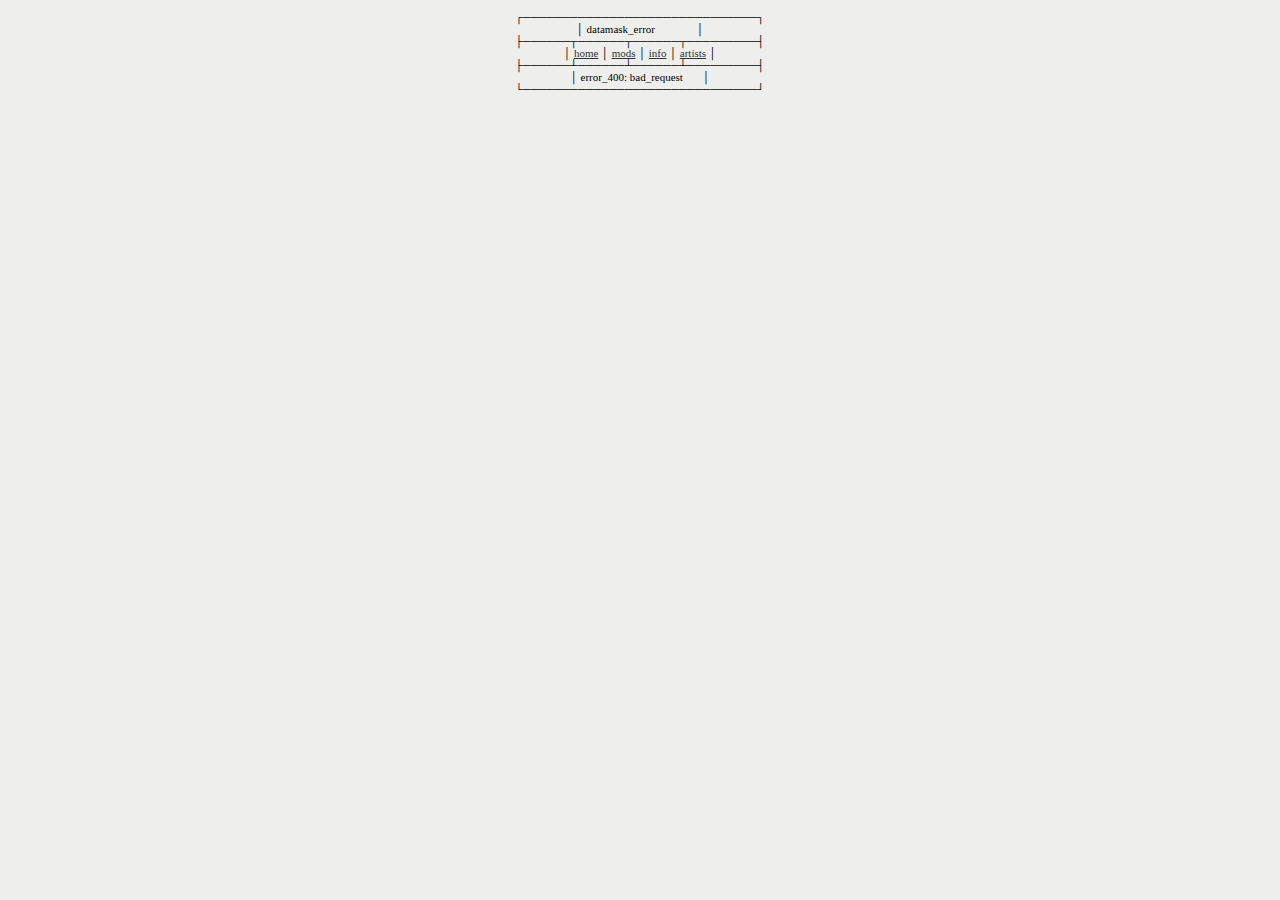
<file: error/badrequest.html>
<!DOCTYPE html>
<html>
<title>error_400</title>
<meta name="datamask" content="datamask netlabel">
<style type="text/css">
body { background-color: #eeeeec }
table,td,tr,th
{
	border:1px solid black
	border-collapse:collapse;
}
a {
	  color: #2e3436;
	    text-decoration: underline; /* no underline */
}
		*{
   font-family:"gohufont";
   font-size: 11px;
   letter-spacing: normal;
}
</style>


<body>
<meta charset="UTF-8">
<div align="center">
<pre>
┌──────────────────────────────┐
│ datamask_error               │
├──────┬──────┬──────┬─────────┤
│ <a href="http://datamask.online/" target="_self">home</a> │ <a href="mods" target="_self">mods</a> │ <a href="info" target="_self">info</a> │ <a href="artists" target="_self">artists</a> │
├──────┴──────┴──────┴─────────┤
│ error_400: bad_request       │
└──────────────────────────────┘
</pre>
</div>
</body>
</html>
</file>
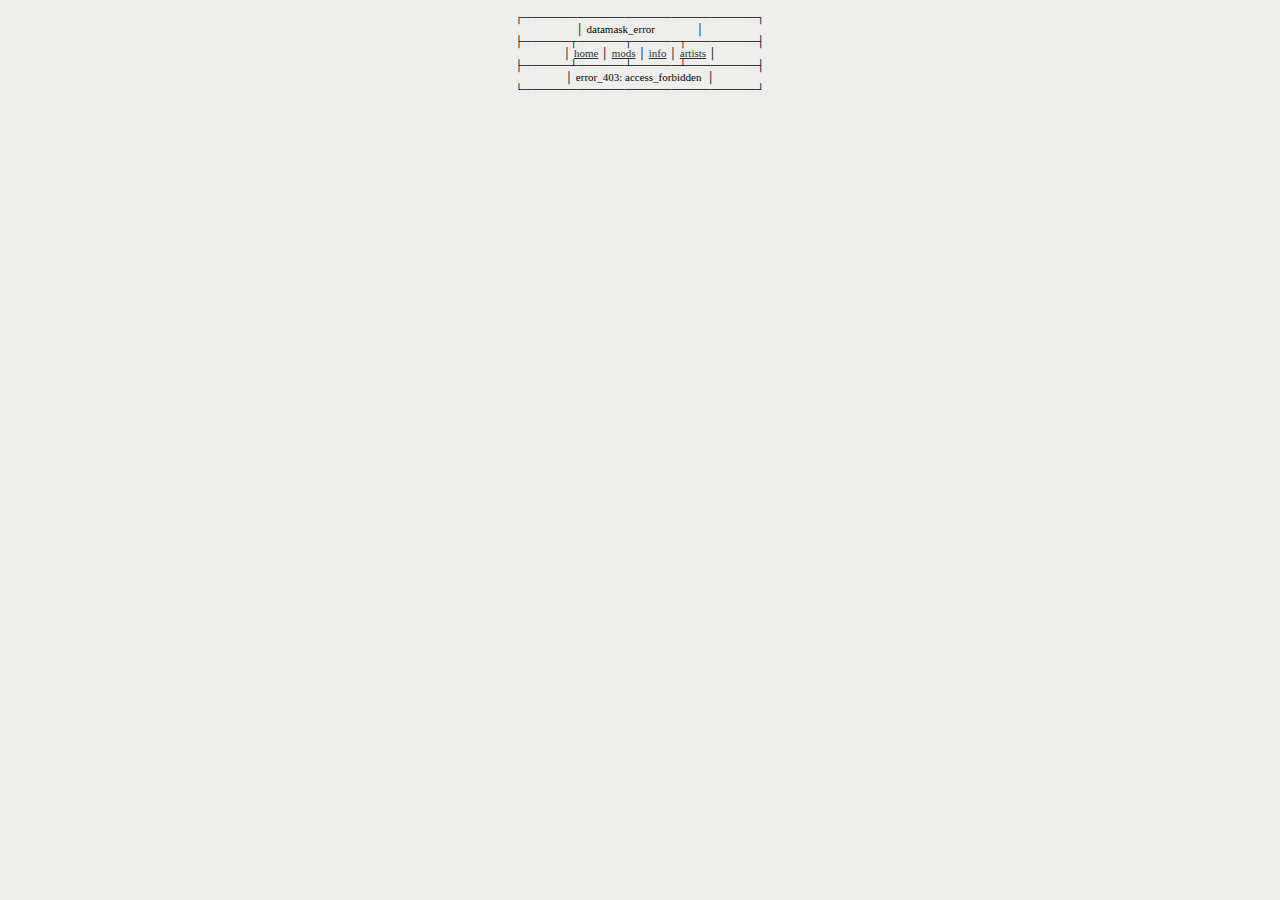
<file: error/forbid.html>
<!DOCTYPE html>
<html>
<title>error_403</title>
<meta name="datamask" content="datamask netlabel">
<style type="text/css">
body { background-color: #eeeeec }
table,td,tr,th
{
	border:1px solid black
	border-collapse:collapse;
}
a {
	  color: #2e3436;
	    text-decoration: underline; /* no underline */
}
		*{
   font-family:"gohufont";
   font-size: 11px;
   letter-spacing: normal;
}
</style>


<body>
<meta charset="UTF-8">
<div align="center">
<pre>
┌──────────────────────────────┐
│ datamask_error               │
├──────┬──────┬──────┬─────────┤
│ <a href="http://datamask.online/" target="_self">home</a> │ <a href="mods" target="_self">mods</a> │ <a href="info" target="_self">info</a> │ <a href="artists" target="_self">artists</a> │
├──────┴──────┴──────┴─────────┤
│ error_403: access_forbidden  │
└──────────────────────────────┘
</pre>
</div>
</body>
</html>
</file>
